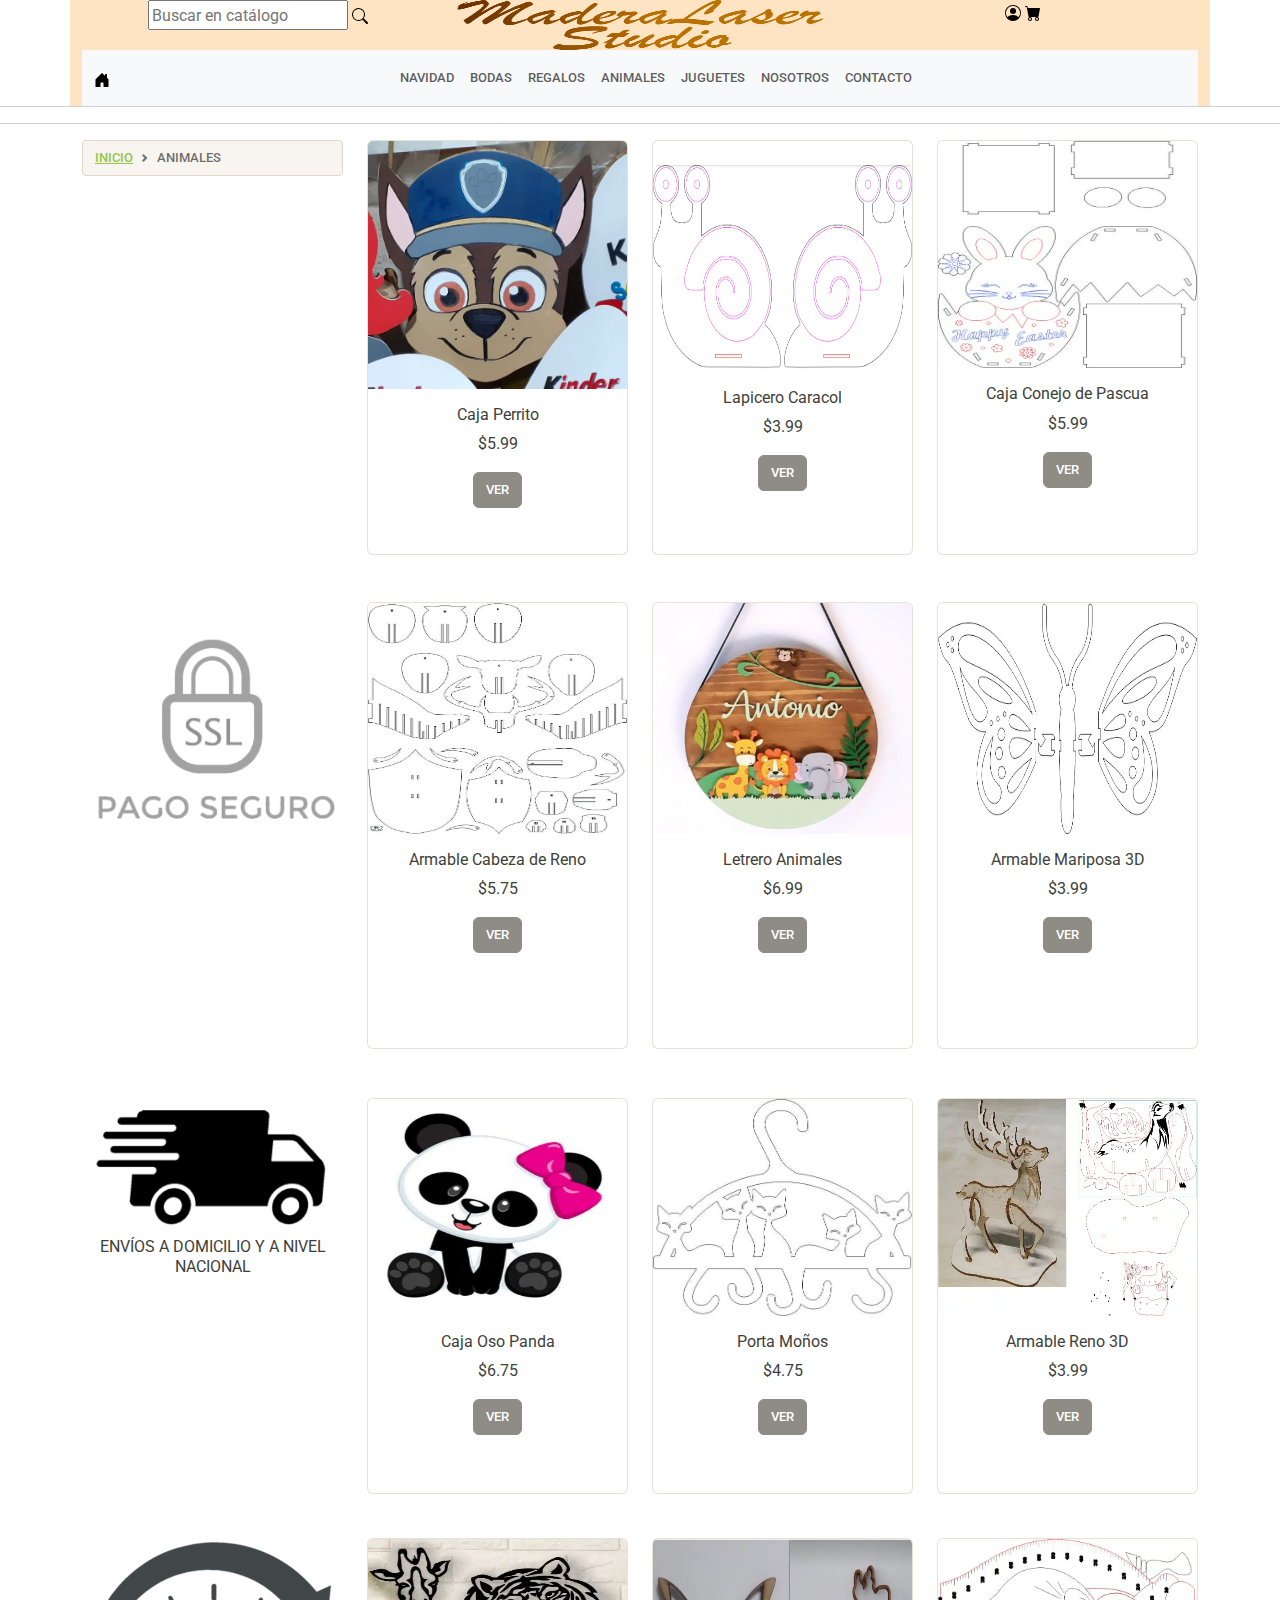
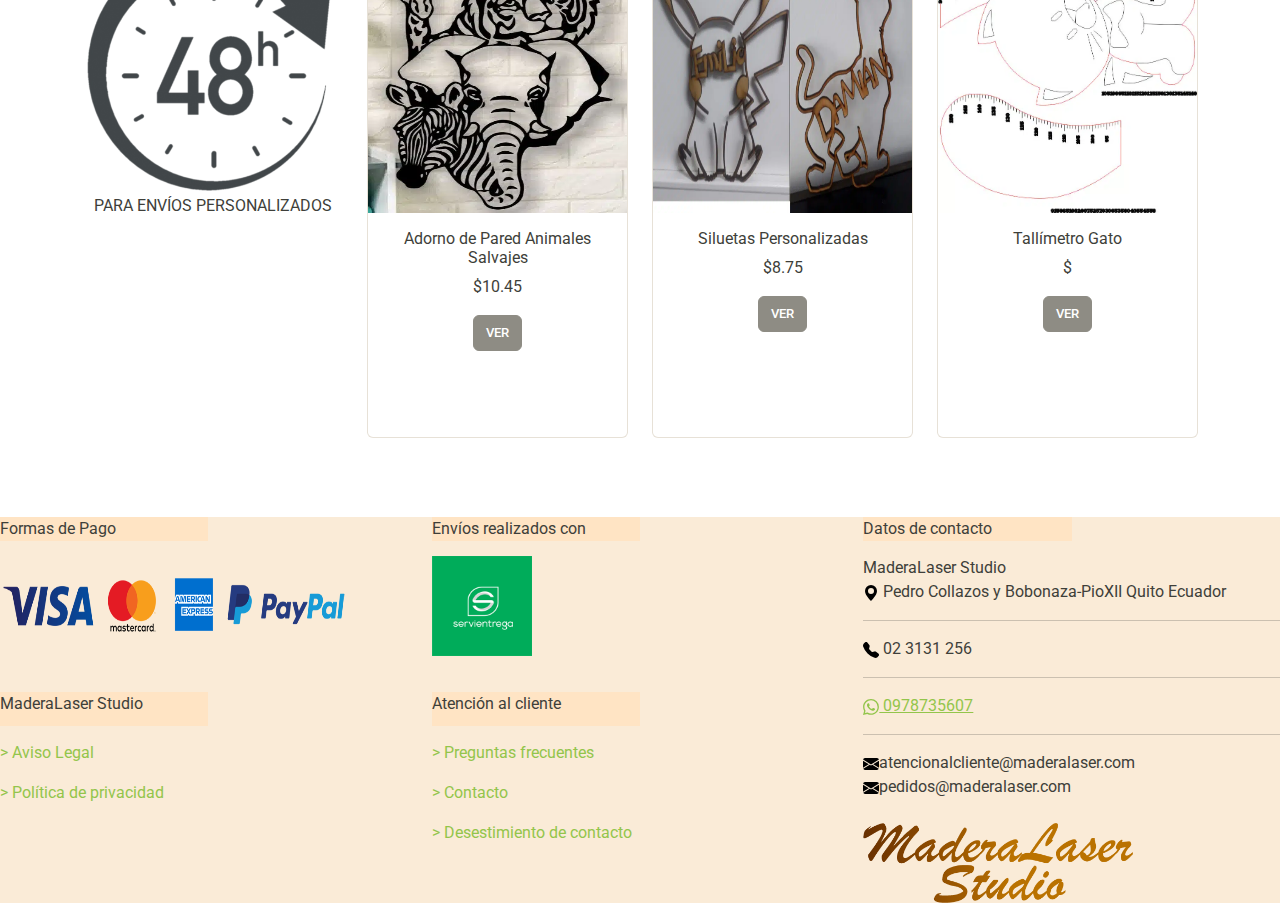
<file: animales.html>
<!DOCTYPE html>
<html lang="en">
<head>
    <meta charset="UTF-8">
    <meta name="viewport" content="width=device-width, initial-scale=1.0">
    <link rel="stylesheet" href="css/bootstrap.css" />
    <link rel="icon" href="imagenes/Logo.png" />
    <link rel="stylesheet" href="css/productos.css">
    <link
      href="https://cdn.jsdelivr.net/npm/bootstrap@5.0.2/dist/css/bootstrap.min.css"
      rel="stylesheet"
      integrity="sha384-EVSTQN3/azprG1Anm3QDgpJLIm9Nao0Yz1ztcQTwFspd3yD65VohhpuuCOmLASjC"
      crossorigin="anonymous"
    />
    <title>Animales</title>
</head>
<body>
    <header>
        <div class="container text-center fixed-top" style="background-color:bisque;">
          <div class="row">
            <div class="col">
              <input
              class="buscador"
              type="search"
              placeholder="Buscar en catálogo"
              aria-label="Search"
              style="width: 200px; height: 30px"
            />
            <img class="buscador" src="imagenes/search.svg" alt="logo" />
            </div>
            <div class="col"><img
              class="logo"
              src="imagenes/Logo.png"
              alt="logo"
              style="width: 366px; height: 50px"
            /></div>
            <div class="col">
              <img class="login-car" src="imagenes/login.svg" alt="login" />
            <img class="login-car" src="imagenes/shop-car.svg" alt="shop-car" />
            </div>
          </div>
          <div class="row">
            <div class="col">
              <nav class="navbar navbar-expand-lg bg-body-tertiary justify-content-center">
                <div class="container-fluid">
                  <a class="navbar-brand" href="index.html"
                    ><img class="home" src="imagenes/home.svg" alt="inicio"
                  /></a>
                  <button
                    class="navbar-toggler"
                    type="button"
                    data-bs-toggle="collapse"
                    data-bs-target="#navbarNav"
                    aria-controls="navbarNav"
                    aria-expanded="false"
                    aria-label="Toggle navigation"
                  >
                    <span class="navbar-toggler-icon"></span>
                  </button>
                  <div class="collapse navbar-collapse justify-content-center" id="navbarNav">
                    <ul class="navbar-nav">
                      <li class="nav-item">
                        <a class="nav-link" href="navidad.html">Navidad</a>
                      </li>
                      <li class="nav-item">
                        <a class="nav-link" href="bodas.html">Bodas</a>
                      </li>
                      <li class="nav-item">
                        <a class="nav-link" href="regalos.html">Regalos</a>
                      </li>
                      <li class="nav-item">
                        <a class="nav-link" href="animales.html">Animales</a>
                      </li>
                      <li class="nav-item">
                        <a class="nav-link" href="juguetes.html">Juguetes</a>
                      </li>
                      <li class="nav-item">
                        <a class="nav-link" href="nosotros.html">Nosotros</a>
                      </li>
                      <li class="nav-item">
                        <a class="nav-link" href="contacto.html">Contacto</a>
                      </li>
                    </ul>
                  </div>
                </div>
              </nav>
            </div>
          </div>
        </div>
      </header>
      <div class="separador"></div>
      <hr>
      <hr>
      <div class="container text-center">
        <div class="row">
          <div class="col-3">
            <nav style="--bs-breadcrumb-divider: url(&#34;data:image/svg+xml,%3Csvg xmlns='http://www.w3.org/2000/svg' width='8' height='8'%3E%3Cpath d='M2.5 0L1 1.5 3.5 4 1 6.5 2.5 8l4-4-4-4z' fill='%236c757d'/%3E%3C/svg%3E&#34;);" aria-label="breadcrumb">
              <ol class="breadcrumb">
                <li class="breadcrumb-item"><a href="index.html">Inicio</a></li>
                <li class="breadcrumb-item active" aria-current="page">Animales</li>
              </ol>
            </nav>
          </div>
          <div class="col-3">
            <div class="card products text-center" style="width: 100%;">
              <img src="imagenes/img-productos/img-animales/caja-lobito.png" class="card-img-top" alt="adorno">
              <div class="card-body">
                <h6 class="card-title">Caja Perrito</h6>
                <p class="card-text">$5.99</p>
                <a href="#" class="btn btn-secondary">Ver</a>
              </div>
            </div>
          </div>
          <div class="col-3">
            <div class="card products text-center" style="width: 100%;">
                <br>
              <img src="imagenes/img-productos/img-animales/caracol.png" class="card-img-top" alt="adorno" style="height: 50%;">
              <div class="card-body">
                <h6 class="card-title">Lapicero Caracol</h6>
                <p class="card-text">$3.99</p>
                <a href="#" class="btn btn-secondary">Ver</a>
              </div>
            </div>
          </div>
          <div class="col-3">
            <div class="card products text-center" style="width: 100%;">
              <img src="imagenes/img-productos/img-animales/conejo.png" class="card-img-top" alt="adorno" style="height: 55%;">
              <div class="card-body">
                <h6 class="card-title">Caja Conejo de Pascua</h6>
                <p class="card-text">$5.99</p>
                <a href="#" class="btn btn-secondary">Ver</a>
              </div>
            </div>
          </div>
          <div class="col-3">
            <div class="card" style="width: 100%; border: none;">
              <img src="imagenes/pagoseguro.png" class="card-img-top" alt="pagoseguro">
            </div>
          </div>
          <div class="col-3">
            <div class="card products text-center" style="width: 100%;">
            <img src="imagenes/img-productos/img-animales/Deer-Head.png" class="card-img-top" alt="adorno" style="height: 52%;">
            <div class="card-body">
              <h6 class="card-title">Armable Cabeza de Reno</h6>
              <p class="card-text">$5.75</p>
              <a href="#" class="btn btn-secondary">Ver</a>
            </div>
          </div></div>
          <div class="col-3">
            <div class="card products text-center" style="width: 100%;">
              <img src="imagenes/img-productos/img-animales/letrero-animalitos.png" class="card-img-top" alt="adorno" style="height: 52%;">
              <div class="card-body">
                <h6 class="card-title">Letrero Animales</h6>
                <p class="card-text">$6.99</p>
                <a href="#" class="btn btn-secondary">Ver</a>
              </div>
            </div>
          </div>
          <div class="col-3">
            <div class="card products text-center" style="width: 100%;">
              <img src="imagenes/img-productos/img-animales/mariposa3d.png" class="card-img-top" alt="adorno" style="height: 52%;">
              <div class="card-body">
                <h6 class="card-title">Armable Mariposa 3D</h6>
                <p class="card-text">$3.99</p>
                <a href="#" class="btn btn-secondary">Ver</a>
              </div>
            </div>
          </div>
          <div class="col-3">
            <div class="card" style="width: 100%; border: none;">
              <img src="imagenes/enviosNacionales.png" class="card-img-top" alt="pagoseguro">
              <h6>ENVÍOS A DOMICILIO Y A NIVEL NACIONAL</h6>
            </div>
          </div>
          <div class="col-3">
            <div class="card products text-center" style="width: 100%;">
              <img src="imagenes/img-productos/img-animales/OSITA-PANDA.png" class="card-img-top" alt="adorno" style="height: 55%;">
              <div class="card-body">
                <h6 class="card-title">Caja Oso Panda</h6>
                <p class="card-text">$6.75</p>
                <a href="#" class="btn btn-secondary">Ver</a>
              </div>
            </div>
          </div>
          <div class="col-3">
            <div class="card products text-center" style="width: 100%;">
              <img src="imagenes/img-productos/img-animales/PORTA-MONOS.png" class="card-img-top" alt="adorno" style="height: 55%;">
              <div class="card-body">
                <h6 class="card-title">Porta Moños</h6>
                <p class="card-text">$4.75</p>
                <a href="#" class="btn btn-secondary">Ver</a>
              </div>
            </div>
          </div>
          <div class="col-3">
            <div class="card products text-center" style="width: 100%;">
              <img src="imagenes/img-productos/img-animales/reno-navideno.png" class="card-img-top" alt="adorno" style="height: 55%;">
              <div class="card-body">
                <h6 class="card-title">Armable Reno 3D</h6>
                <p class="card-text">$3.99</p>
                <a href="#" class="btn btn-secondary">Ver</a>
              </div>
            </div>
          </div>
          <div class="col-3">
            <div class="card" style="width: 100%; border: none;">
              <img src="imagenes/logo48h.png" class="card-img-top" alt="pagoseguro">
              <h6>PARA ENVÍOS PERSONALIZADOS</h6>
            </div>
          </div>
          <div class="col-3">
            <div class="card products text-center" style="width: 100%;">
            <img src="imagenes/img-productos/img-animales/salvaje.png" class="card-img-top" alt="adorno" style="height: 55%;">
            <div class="card-body">
              <h6 class="card-title">Adorno de Pared Animales Salvajes</h6>
              <p class="card-text">$10.45</p>
              <a href="#" class="btn btn-secondary">Ver</a>
            </div>
          </div></div>
          <div class="col-3">
            <div class="card products text-center" style="width: 100%;">
            <img src="imagenes/img-productos/img-animales/siluetas-personalizadas.png" class="card-img-top" alt="adorno" style="height: 55%;">
            <div class="card-body">
              <h6 class="card-title">Siluetas Personalizadas</h6>
              <p class="card-text">$8.75</p>
              <a href="#" class="btn btn-secondary">Ver</a>
            </div>
          </div></div>
          <div class="col-3">
            <div class="card products text-center" style="width: 100%;">
            <img src="imagenes/img-productos/img-animales/tallimetro-gato-cut.png" class="card-img-top" alt="adorno" style="height: 55%;">
            <div class="card-body">
              <h6 class="card-title">Tallímetro Gato</h6>
              <p class="card-text">$</p>
              <a href="#" class="btn btn-secondary">Ver</a>
            </div>
          </div></div>
        </div>
      </div>
      <br>
      <footer class="pie-pagina" style="background-color:antiquewhite;">
        <div class="contenedor-gridFooter">
          <div class="caja1">
           Formas de Pago
          </div>
          <div class="caja2">
            Envíos realizados con
          </div>
          <div class="caja3">
            Datos de contacto
          </div>
          <div class="caja4">
            <img src="imagenes/class-payments.png" alt="formas-pago" style="width: 350px; height: 100px;">
          </div>
          <div class="caja5">
            <img src="imagenes/servientrega.png" alt="servientrega" style="width: 100px; height: 100px;">
          </div>
          <div class="caja6">
            MaderaLaser Studio
            <br>
            <img src="imagenes/geo-alt-fill.svg" alt="geoicon"> Pedro Collazos y Bobonaza-PioXII Quito Ecuador
            <hr>
            <img src="imagenes/telephone-fill.svg" alt="celfoot"> 02 3131 256
            <hr>
            <a href="https://wa.link/4wwnn5"><svg xmlns="http://www.w3.org/2000/svg" width="16" height="16" fill="currentColor" class="bi bi-whatsapp" viewBox="0 0 16 16">
              <path d="M13.601 2.326A7.85 7.85 0 0 0 7.994 0C3.627 0 .068 3.558.064 7.926c0 1.399.366 2.76 1.057 3.965L0 16l4.204-1.102a7.9 7.9 0 0 0 3.79.965h.004c4.368 0 7.926-3.558 7.93-7.93A7.9 7.9 0 0 0 13.6 2.326zM7.994 14.521a6.6 6.6 0 0 1-3.356-.92l-.24-.144-2.494.654.666-2.433-.156-.251a6.56 6.56 0 0 1-1.007-3.505c0-3.626 2.957-6.584 6.591-6.584a6.56 6.56 0 0 1 4.66 1.931 6.56 6.56 0 0 1 1.928 4.66c-.004 3.639-2.961 6.592-6.592 6.592m3.615-4.934c-.197-.099-1.17-.578-1.353-.646-.182-.065-.315-.099-.445.099-.133.197-.513.646-.627.775-.114.133-.232.148-.43.05-.197-.1-.836-.308-1.592-.985-.59-.525-.985-1.175-1.103-1.372-.114-.198-.011-.304.088-.403.087-.088.197-.232.296-.346.1-.114.133-.198.198-.33.065-.134.034-.248-.015-.347-.05-.099-.445-1.076-.612-1.47-.16-.389-.323-.335-.445-.34-.114-.007-.247-.007-.38-.007a.73.73 0 0 0-.529.247c-.182.198-.691.677-.691 1.654s.71 1.916.81 2.049c.098.133 1.394 2.132 3.383 2.992.47.205.84.326 1.129.418.475.152.904.129 1.246.08.38-.058 1.171-.48 1.338-.943.164-.464.164-.86.114-.943-.049-.084-.182-.133-.38-.232"/>
            </svg> 0978735607</a>
            <hr>
            <img src="imagenes/envelope-fill.svg" alt="correo">atencionalcliente@maderalaser.com
            <br>
            <img src="imagenes/envelope-fill.svg" alt="correo2">pedidos@maderalaser.com
            <br><br>
            <img src="imagenes/Logo.png" alt="logo" style="height: 80px;">
  
          </div>
          <div class="caja7">
            MaderaLaser Studio
          </div>
          <div class="caja8">
            Atención al cliente
          </div>
          <div class="caja9">
            <p><a class="link-offset-2 link-underline link-underline-opacity-0" href="#">> Aviso Legal</a></p>
            <p><a class="link-offset-2 link-underline link-underline-opacity-0" href="#">> Política de privacidad</a></p>
          </div>
          <div class="caja10">
            <p><a class="link-offset-2 link-underline link-underline-opacity-0" href="#">> Preguntas frecuentes</a></p>
            <p><a class="link-offset-2 link-underline link-underline-opacity-0" href="#">> Contacto</a></p>
            <p><a class="link-offset-2 link-underline link-underline-opacity-0" href="#">> Desestimiento de contacto</a></p>
          </div>
        </div>
      </footer>

      <script
      src="https://cdn.jsdelivr.net/npm/bootstrap@5.3.2/dist/js/bootstrap.min.js"
      integrity="sha384-BBtl+eGJRgqQAUMxJ7pMwbEyER4l1g+O15P+16Ep7Q9Q+zqX6gSbd85u4mG4QzX+"
      crossorigin="anonymous"
    ></script>
</body>
</html>
</file>
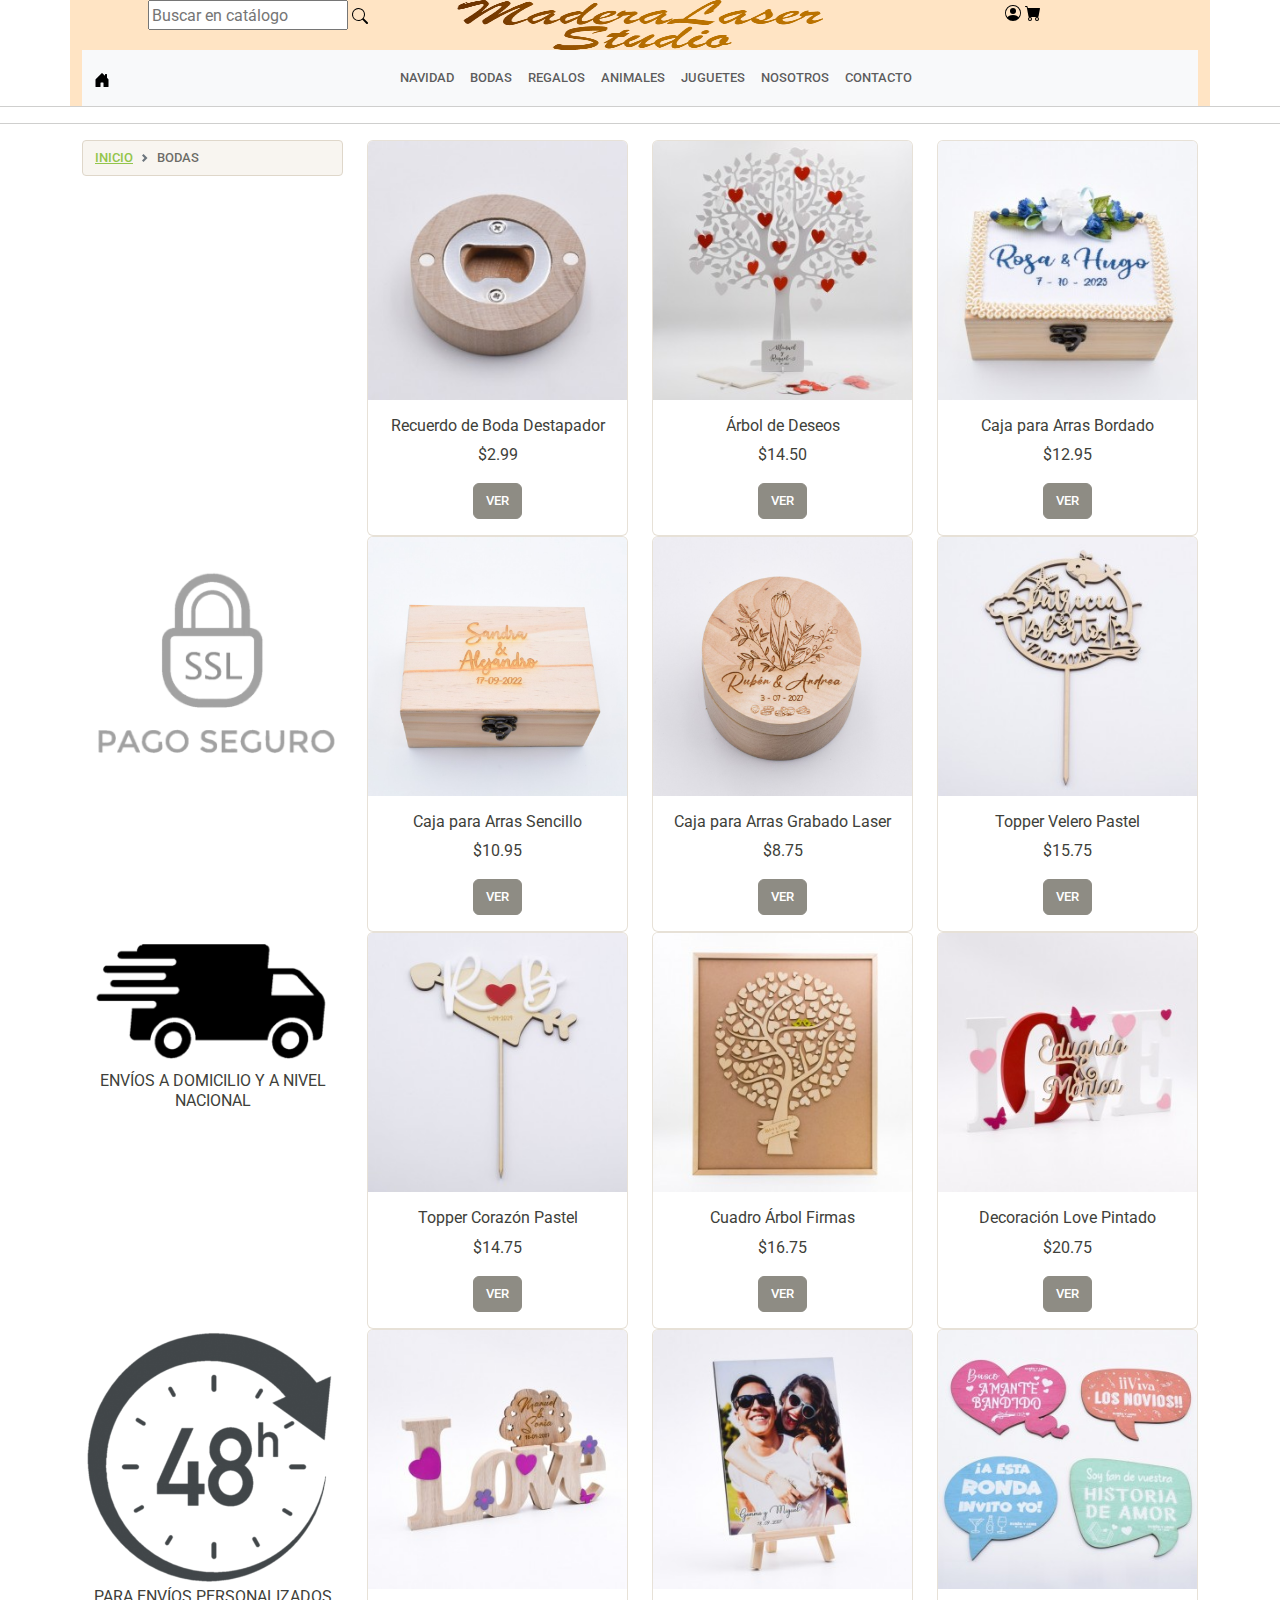
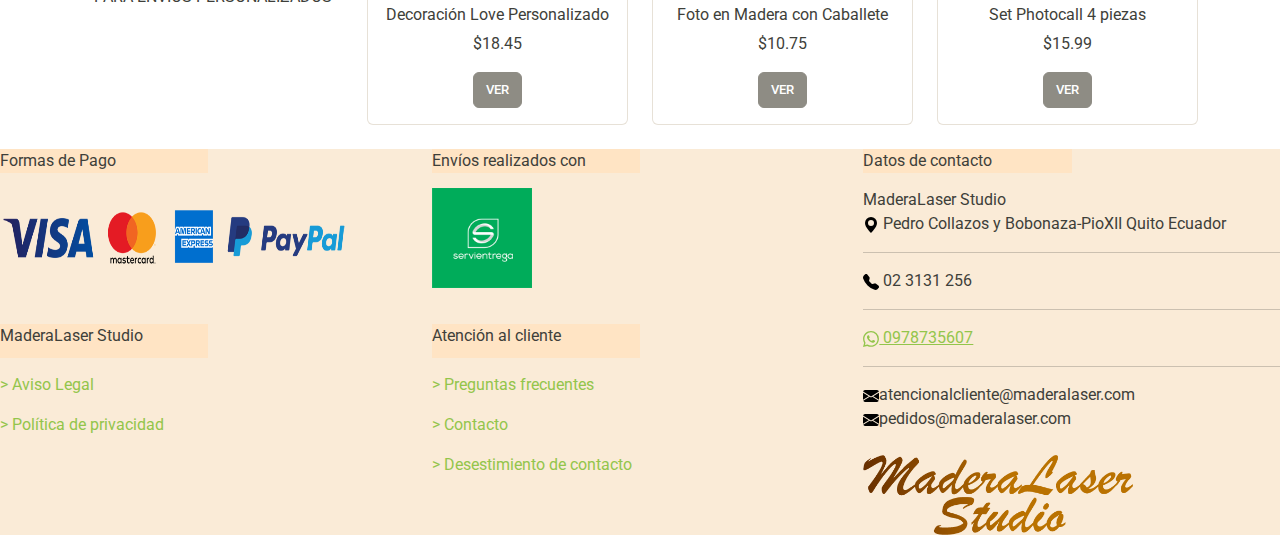
<file: bodas.html>
<!DOCTYPE html>
<html lang="en">
<head>
    <meta charset="UTF-8">
    <meta name="viewport" content="width=device-width, initial-scale=1.0">
    <link rel="stylesheet" href="css/bootstrap.css" />
    <link rel="icon" href="imagenes/Logo.png" />
    <link rel="stylesheet" href="css/productos.css">
    <link
      href="https://cdn.jsdelivr.net/npm/bootstrap@5.0.2/dist/css/bootstrap.min.css"
      rel="stylesheet"
      integrity="sha384-EVSTQN3/azprG1Anm3QDgpJLIm9Nao0Yz1ztcQTwFspd3yD65VohhpuuCOmLASjC"
      crossorigin="anonymous"
    />
    <title>Bodas</title>
</head>
<body>
    <header>
        <div class="container text-center fixed-top" style="background-color:bisque;">
          <div class="row">
            <div class="col">
              <input
              class="buscador"
              type="search"
              placeholder="Buscar en catálogo"
              aria-label="Search"
              style="width: 200px; height: 30px"
            />
            <img class="buscador" src="imagenes/search.svg" alt="logo" />
            </div>
            <div class="col"><img
              class="logo"
              src="imagenes/Logo.png"
              alt="logo"
              style="width: 366px; height: 50px"
            /></div>
            <div class="col">
              <img class="login-car" src="imagenes/login.svg" alt="login" />
            <img class="login-car" src="imagenes/shop-car.svg" alt="shop-car" />
            </div>
          </div>
          <div class="row">
            <div class="col">
              <nav class="navbar navbar-expand-lg bg-body-tertiary justify-content-center">
                <div class="container-fluid">
                  <a class="navbar-brand" href="index.html"
                    ><img class="home" src="imagenes/home.svg" alt="inicio"
                  /></a>
                  <button
                    class="navbar-toggler"
                    type="button"
                    data-bs-toggle="collapse"
                    data-bs-target="#navbarNav"
                    aria-controls="navbarNav"
                    aria-expanded="false"
                    aria-label="Toggle navigation"
                  >
                    <span class="navbar-toggler-icon"></span>
                  </button>
                  <div class="collapse navbar-collapse justify-content-center" id="navbarNav">
                    <ul class="navbar-nav">
                      <li class="nav-item">
                        <a class="nav-link" href="navidad.html">Navidad</a>
                      </li>
                      <li class="nav-item">
                        <a class="nav-link" href="bodas.html">Bodas</a>
                      </li>
                      <li class="nav-item">
                        <a class="nav-link" href="regalos.html">Regalos</a>
                      </li>
                      <li class="nav-item">
                        <a class="nav-link" href="animales.html">Animales</a>
                      </li>
                      <li class="nav-item">
                        <a class="nav-link" href="juguetes.html">Juguetes</a>
                      </li>
                      <li class="nav-item">
                        <a class="nav-link" href="nosotros.html">Nosotros</a>
                      </li>
                      <li class="nav-item">
                        <a class="nav-link" href="contacto.html">Contacto</a>
                      </li>
                    </ul>
                  </div>
                </div>
              </nav>
            </div>
          </div>
        </div>
      </header>
      <div class="separador"></div>
      <hr>
      <hr>
      <div class="container text-center">
        <div class="row">
          <div class="col-3">
            <nav style="--bs-breadcrumb-divider: url(&#34;data:image/svg+xml,%3Csvg xmlns='http://www.w3.org/2000/svg' width='8' height='8'%3E%3Cpath d='M2.5 0L1 1.5 3.5 4 1 6.5 2.5 8l4-4-4-4z' fill='%236c757d'/%3E%3C/svg%3E&#34;);" aria-label="breadcrumb">
              <ol class="breadcrumb">
                <li class="breadcrumb-item"><a href="index.html">Inicio</a></li>
                <li class="breadcrumb-item active" aria-current="page">Bodas</li>
              </ol>
            </nav>
          </div>
          <div class="col-3">
            <div class="card text-center" style="width: 100%;">
              <img src="imagenes/img-productos/img-boda/abrebotellas-madera-tierra-boda-personalizado.png" class="card-img-top" alt="adorno">
              <div class="card-body">
                <h6 class="card-title">Recuerdo de Boda Destapador</h6>
                <p class="card-text">$2.99</p>
                <a href="#" class="btn btn-secondary">Ver</a>
              </div>
            </div>
          </div>
          <div class="col-3">
            <div class="card text-center" style="width: 100%;">
              <img src="imagenes/img-productos/img-boda/arbol-deseos.png" class="card-img-top" alt="adorno">
              <div class="card-body">
                <h6 class="card-title">Árbol de Deseos</h6>
                <p class="card-text">$14.50</p>
                <a href="#" class="btn btn-secondary">Ver</a>
              </div>
            </div>
          </div>
          <div class="col-3">
            <div class="card text-center" style="width: 100%;">
              <img src="imagenes/img-productos/img-boda/caja-de-madera-para-arras-con-bordado-personalizado-en-azul.png" class="card-img-top" alt="adorno">
              <div class="card-body">
                <h6 class="card-title">Caja para Arras Bordado</h6>
                <p class="card-text">$12.95</p>
                <a href="#" class="btn btn-secondary">Ver</a>
              </div>
            </div>
          </div>
          <div class="col-3">
            <div class="card" style="width: 100%; border: none;">
              <img src="imagenes/pagoseguro.png" class="card-img-top" alt="pagoseguro">
            </div>
          </div>
          <div class="col-3">
            <div class="card text-center" style="width: 100%;">
            <img src="imagenes/img-productos/img-boda/caja-madera-arras-bordado-personalizado-mostaza.png" class="card-img-top" alt="adorno">
            <div class="card-body">
              <h6 class="card-title">Caja para Arras Sencillo</h6>
              <p class="card-text">$10.95</p>
              <a href="#" class="btn btn-secondary">Ver</a>
            </div>
          </div></div>
          <div class="col-3">
            <div class="card text-center" style="width: 100%;">
              <img src="imagenes/img-productos/img-boda/caja-madera-arras-grabado-laser.png" class="card-img-top" alt="adorno">
              <div class="card-body">
                <h6 class="card-title">Caja para Arras Grabado Laser</h6>
                <p class="card-text">$8.75</p>
                <a href="#" class="btn btn-secondary">Ver</a>
              </div>
            </div>
          </div>
          <div class="col-3">
            <div class="card text-center" style="width: 100%;">
              <img src="imagenes/img-productos/img-boda/cake-topper-boda-velero-personalizado.png" class="card-img-top" alt="adorno">
              <div class="card-body">
                <h6 class="card-title">Topper Velero Pastel</h6>
                <p class="card-text">$15.75</p>
                <a href="#" class="btn btn-secondary">Ver</a>
              </div>
            </div>
          </div>
          <div class="col-3">
            <div class="card" style="width: 100%; border: none;">
              <img src="imagenes/enviosNacionales.png" class="card-img-top" alt="pagoseguro">
              <h6>ENVÍOS A DOMICILIO Y A NIVEL NACIONAL</h6>
            </div>
          </div>
          <div class="col-3">
            <div class="card text-center" style="width: 100%;">
              <img src="imagenes/img-productos/img-boda/cake-topper-corazon-madera-personalizado.png" class="card-img-top" alt="adorno">
              <div class="card-body">
                <h6 class="card-title">Topper Corazón Pastel</h6>
                <p class="card-text">$14.75</p>
                <a href="#" class="btn btn-secondary">Ver</a>
              </div>
            </div>
          </div>
          <div class="col-3">
            <div class="card text-center" style="width: 100%;">
              <img src="imagenes/img-productos/img-boda/cuadro-arbol-firmas.png" class="card-img-top" alt="adorno">
              <div class="card-body">
                <h6 class="card-title">Cuadro Árbol Firmas</h6>
                <p class="card-text">$16.75</p>
                <a href="#" class="btn btn-secondary">Ver</a>
              </div>
            </div>
          </div>
          <div class="col-3">
            <div class="card text-center" style="width: 100%;">
              <img src="imagenes/img-productos/img-boda/decoracion-boda-love-personalizada-pintado.png" class="card-img-top" alt="adorno">
              <div class="card-body">
                <h6 class="card-title">Decoración Love Pintado</h6>
                <p class="card-text">$20.75</p>
                <a href="#" class="btn btn-secondary">Ver</a>
              </div>
            </div>
          </div>
          <div class="col-3">
            <div class="card" style="width: 100%; border: none;">
              <img src="imagenes/logo48h.png" class="card-img-top" alt="pagoseguro">
              <h6>PARA ENVÍOS PERSONALIZADOS</h6>
            </div>
          </div>
          <div class="col-3"><div class="card text-center" style="width: 100%;">
            <img src="imagenes/img-productos/img-boda/decoracion-boda-love-personalizada.png" class="card-img-top" alt="adorno">
            <div class="card-body">
              <h6 class="card-title">Decoración Love Personalizado</h6>
              <p class="card-text">$18.45</p>
              <a href="#" class="btn btn-secondary">Ver</a>
            </div>
          </div></div>
          <div class="col-3"><div class="card text-center" style="width: 100%;">
            <img src="imagenes/img-productos/img-boda/foto-madera-pareja-novios-soporte-personalizada.png" class="card-img-top" alt="adorno">
            <div class="card-body">
              <h6 class="card-title">Foto en Madera con Caballete</h6>
              <p class="card-text">$10.75</p>
              <a href="#" class="btn btn-secondary">Ver</a>
            </div>
          </div></div>
          <div class="col-3"><div class="card text-center" style="width: 100%;">
            <img src="imagenes/img-productos/img-boda/letra-comunion-inicial-madera-blanca-nombre-metacrilato-fucsia.png" class="card-img-top" alt="adorno">
            <div class="card-body">
              <h6 class="card-title">Set Photocall 4 piezas</h6>
              <p class="card-text">$15.99</p>
              <a href="#" class="btn btn-secondary">Ver</a>
            </div>
          </div></div>
        </div>
      </div>
      <br>
      <footer class="pie-pagina" style="background-color:antiquewhite;">
        <div class="contenedor-gridFooter">
          <div class="caja1">
           Formas de Pago
          </div>
          <div class="caja2">
            Envíos realizados con
          </div>
          <div class="caja3">
            Datos de contacto
          </div>
          <div class="caja4">
            <img src="imagenes/class-payments.png" alt="formas-pago" style="width: 350px; height: 100px;">
          </div>
          <div class="caja5">
            <img src="imagenes/servientrega.png" alt="servientrega" style="width: 100px; height: 100px;">
          </div>
          <div class="caja6">
            MaderaLaser Studio
            <br>
            <img src="imagenes/geo-alt-fill.svg" alt="geoicon"> Pedro Collazos y Bobonaza-PioXII Quito Ecuador
            <hr>
            <img src="imagenes/telephone-fill.svg" alt="celfoot"> 02 3131 256
            <hr>
            <a href="https://wa.link/4wwnn5"><svg xmlns="http://www.w3.org/2000/svg" width="16" height="16" fill="currentColor" class="bi bi-whatsapp" viewBox="0 0 16 16">
              <path d="M13.601 2.326A7.85 7.85 0 0 0 7.994 0C3.627 0 .068 3.558.064 7.926c0 1.399.366 2.76 1.057 3.965L0 16l4.204-1.102a7.9 7.9 0 0 0 3.79.965h.004c4.368 0 7.926-3.558 7.93-7.93A7.9 7.9 0 0 0 13.6 2.326zM7.994 14.521a6.6 6.6 0 0 1-3.356-.92l-.24-.144-2.494.654.666-2.433-.156-.251a6.56 6.56 0 0 1-1.007-3.505c0-3.626 2.957-6.584 6.591-6.584a6.56 6.56 0 0 1 4.66 1.931 6.56 6.56 0 0 1 1.928 4.66c-.004 3.639-2.961 6.592-6.592 6.592m3.615-4.934c-.197-.099-1.17-.578-1.353-.646-.182-.065-.315-.099-.445.099-.133.197-.513.646-.627.775-.114.133-.232.148-.43.05-.197-.1-.836-.308-1.592-.985-.59-.525-.985-1.175-1.103-1.372-.114-.198-.011-.304.088-.403.087-.088.197-.232.296-.346.1-.114.133-.198.198-.33.065-.134.034-.248-.015-.347-.05-.099-.445-1.076-.612-1.47-.16-.389-.323-.335-.445-.34-.114-.007-.247-.007-.38-.007a.73.73 0 0 0-.529.247c-.182.198-.691.677-.691 1.654s.71 1.916.81 2.049c.098.133 1.394 2.132 3.383 2.992.47.205.84.326 1.129.418.475.152.904.129 1.246.08.38-.058 1.171-.48 1.338-.943.164-.464.164-.86.114-.943-.049-.084-.182-.133-.38-.232"/>
            </svg> 0978735607</a>
            <hr>
            <img src="imagenes/envelope-fill.svg" alt="correo">atencionalcliente@maderalaser.com
            <br>
            <img src="imagenes/envelope-fill.svg" alt="correo2">pedidos@maderalaser.com
            <br><br>
            <img src="imagenes/Logo.png" alt="logo" style="height: 80px;">
  
          </div>
          <div class="caja7">
            MaderaLaser Studio
          </div>
          <div class="caja8">
            Atención al cliente
          </div>
          <div class="caja9">
            <p><a class="link-offset-2 link-underline link-underline-opacity-0" href="#">> Aviso Legal</a></p>
            <p><a class="link-offset-2 link-underline link-underline-opacity-0" href="#">> Política de privacidad</a></p>
          </div>
          <div class="caja10">
            <p><a class="link-offset-2 link-underline link-underline-opacity-0" href="#">> Preguntas frecuentes</a></p>
            <p><a class="link-offset-2 link-underline link-underline-opacity-0" href="#">> Contacto</a></p>
            <p><a class="link-offset-2 link-underline link-underline-opacity-0" href="#">> Desestimiento de contacto</a></p>
          </div>
        </div>
      </footer>

      <script
      src="https://cdn.jsdelivr.net/npm/bootstrap@5.3.2/dist/js/bootstrap.min.js"
      integrity="sha384-BBtl+eGJRgqQAUMxJ7pMwbEyER4l1g+O15P+16Ep7Q9Q+zqX6gSbd85u4mG4QzX+"
      crossorigin="anonymous"
    ></script>
</body>
</html>
</file>
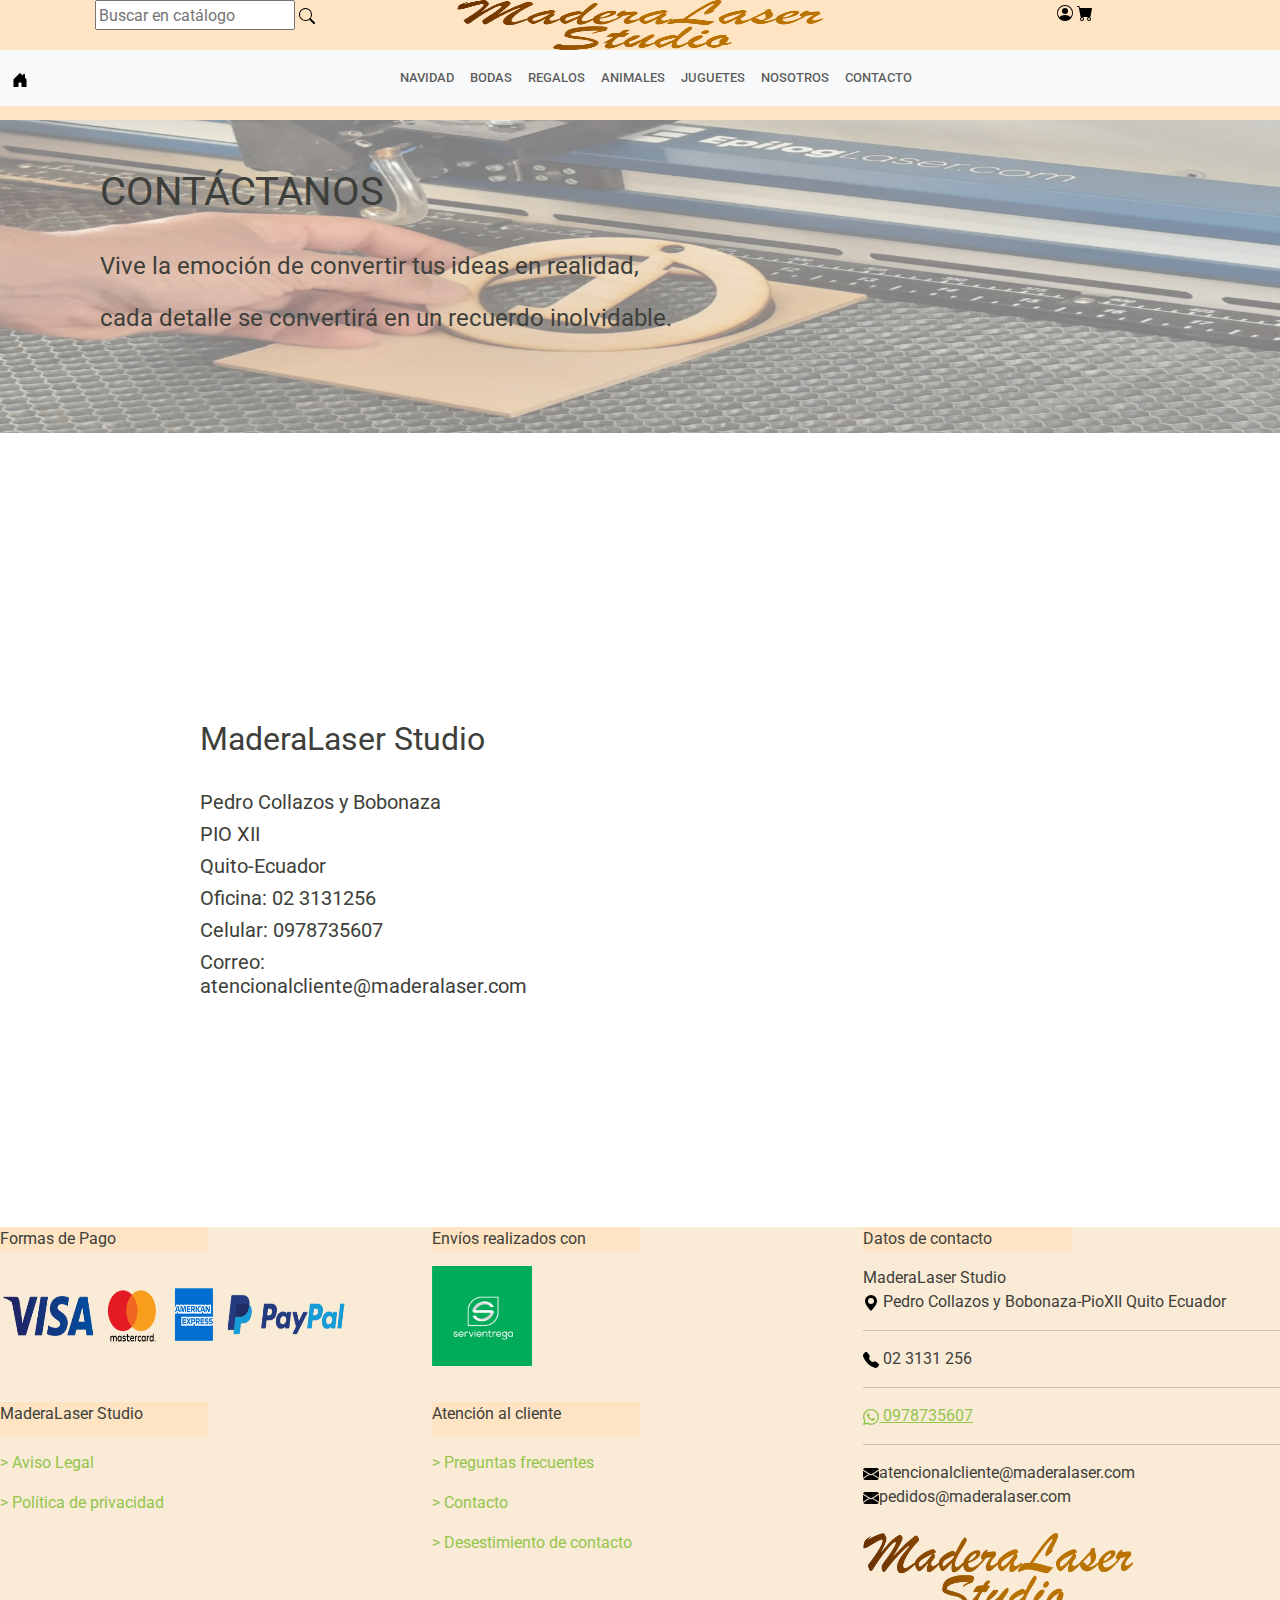
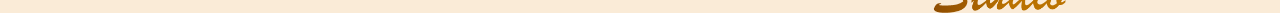
<file: contacto.html>
<!DOCTYPE html>
<html lang="es">
<head>
    <meta charset="UTF-8">
    <meta name="viewport" content="width=device-width, initial-scale=1.0">
    <meta name="keywords" content="html, madera, decoración" />
    <meta name="author" content="Esteban Calvopiña" />
    <link rel="stylesheet" href="css/bootstrap.css" />
    <link rel="icon" href="imagenes/Logo.png" />
    <link rel="stylesheet" href="css/contacto.css" />
    <link
      href="https://cdn.jsdelivr.net/npm/bootstrap@5.0.2/dist/css/bootstrap.min.css"
      rel="stylesheet"
      integrity="sha384-EVSTQN3/azprG1Anm3QDgpJLIm9Nao0Yz1ztcQTwFspd3yD65VohhpuuCOmLASjC"
      crossorigin="anonymous"
    />
    <title>Contáctanos</title>
</head>
<body>
    <header style="width: 100%;">
        <div class="contenedor-header text-center fixed-top" style="background-color:bisque;">
          <div class="row">
            <div class="col">
              <input
              class="buscador"
              type="search"
              placeholder="Buscar en catálogo"
              aria-label="Search"
              style="width: 200px; height: 30px"
            />
            <img class="buscador" src="imagenes/search.svg" alt="logo" />
            </div>
            <div class="col"><img
              class="logo"
              src="imagenes/Logo.png"
              alt="logo"
              style="width: 366px; height: 50px"
            /></div>
            <div class="col">
              <img class="login-car" src="imagenes/login.svg" alt="login" />
            <img class="login-car" src="imagenes/shop-car.svg" alt="shop-car" />
            </div>
          </div>
          <div class="row">
            <div class="col">
              <nav class="navbar navbar-expand-lg bg-body-tertiary justify-content-center">
                <div class="container-fluid">
                  <a class="navbar-brand" href="index.html"
                    ><img class="home" src="imagenes/home.svg" alt="inicio"
                  /></a>
                  <button
                    class="navbar-toggler"
                    type="button"
                    data-bs-toggle="collapse"
                    data-bs-target="#navbarNav"
                    aria-controls="navbarNav"
                    aria-expanded="false"
                    aria-label="Toggle navigation"
                  >
                    <span class="navbar-toggler-icon"></span>
                  </button>
                  <div class="collapse navbar-collapse justify-content-center" id="navbarNav">
                    <ul class="navbar-nav">
                      <li class="nav-item">
                        <a class="nav-link" href="navidad.html">Navidad</a>
                      </li>
                      <li class="nav-item">
                        <a class="nav-link" href="bodas.html">Bodas</a>
                      </li>
                      <li class="nav-item">
                        <a class="nav-link" href="regalos.html">Regalos</a>
                      </li>
                      <li class="nav-item">
                        <a class="nav-link" href="animales.html">Animales</a>
                      </li>
                      <li class="nav-item">
                        <a class="nav-link" href="juguetes.html">Juguetes</a>
                      </li>
                      <li class="nav-item">
                        <a class="nav-link" href="nosotros.html">Nosotros</a>
                      </li>
                      <li class="nav-item">
                        <a class="nav-link" href="contacto.html">Contacto</a>
                      </li>
                    </ul>
                  </div>
                </div>
              </nav>
            </div>
          </div>
        </div>
      </header>
      <div class="divisor">
        <!--Divisor-->
      </div>
      <section>
        <div class="contenedor-contacto" style="background-image: url(imagenes/contacto.png)">
            <br><br>
            <h1 class="titulo">CONTÁCTANOS</h1>
            <br>
            <p class="titulo-text">Vive la emoción de convertir tus ideas en realidad,</p>
            <p class="titulo-text">cada detalle se convertirá en un recuerdo inolvidable.</p>
        </div>
      </section>
      <section>
        <div class="contenedor">
            <div class="row">
                <div class="col-5">
                    <div class="direccion-text">
                        <h2>MaderaLaser Studio</h2><br>
                        <h5>Pedro Collazos y Bobonaza</h5>
                        <h5>PIO XII</h5>
                        <h5>Quito-Ecuador</h5>
                        <h5>Oficina: 02 3131256</h5>
                        <h5>Celular: 0978735607</h5>
                        <h5>Correo: atencionalcliente@maderalaser.com</h5>
                    </div>
                </div>
                <div class="col-7">
                    <div>
                        <iframe src="https://www.google.com/maps/embed?pb=!1m14!1m12!1m3!1d1994.8910041248844!2d-78.50913720435001!3d-0.2444483120904427!2m3!1f0!2f0!3f0!3m2!1i1024!2i768!4f13.1!5e0!3m2!1ses-419!2sec!4v1705643411340!5m2!1ses-419!2sec" width="800" height="600" style="border:0;" allowfullscreen="" loading="lazy" referrerpolicy="no-referrer-when-downgrade"></iframe>
                    </div>
                </div>
            </div>
            
            
        </div>
      </section>

      <footer class="pie-pagina" style="background-color:antiquewhite;">
        <div class="contenedor-gridFooter">
          <div class="caja1">
           Formas de Pago
          </div>
          <div class="caja2">
            Envíos realizados con
          </div>
          <div class="caja3">
            Datos de contacto
          </div>
          <div class="caja4">
            <img src="imagenes/class-payments.png" alt="formas-pago" style="width: 350px; height: 100px;">
          </div>
          <div class="caja5">
            <img src="imagenes/servientrega.png" alt="servientrega" style="width: 100px; height: 100px;">
          </div>
          <div class="caja6">
            MaderaLaser Studio
            <br>
            <img src="imagenes/geo-alt-fill.svg" alt="geoicon"> Pedro Collazos y Bobonaza-PioXII Quito Ecuador
            <hr>
            <img src="imagenes/telephone-fill.svg" alt="celfoot"> 02 3131 256
            <hr>
            <a href="https://wa.link/4wwnn5"><svg xmlns="http://www.w3.org/2000/svg" width="16" height="16" fill="currentColor" class="bi bi-whatsapp" viewBox="0 0 16 16">
              <path d="M13.601 2.326A7.85 7.85 0 0 0 7.994 0C3.627 0 .068 3.558.064 7.926c0 1.399.366 2.76 1.057 3.965L0 16l4.204-1.102a7.9 7.9 0 0 0 3.79.965h.004c4.368 0 7.926-3.558 7.93-7.93A7.9 7.9 0 0 0 13.6 2.326zM7.994 14.521a6.6 6.6 0 0 1-3.356-.92l-.24-.144-2.494.654.666-2.433-.156-.251a6.56 6.56 0 0 1-1.007-3.505c0-3.626 2.957-6.584 6.591-6.584a6.56 6.56 0 0 1 4.66 1.931 6.56 6.56 0 0 1 1.928 4.66c-.004 3.639-2.961 6.592-6.592 6.592m3.615-4.934c-.197-.099-1.17-.578-1.353-.646-.182-.065-.315-.099-.445.099-.133.197-.513.646-.627.775-.114.133-.232.148-.43.05-.197-.1-.836-.308-1.592-.985-.59-.525-.985-1.175-1.103-1.372-.114-.198-.011-.304.088-.403.087-.088.197-.232.296-.346.1-.114.133-.198.198-.33.065-.134.034-.248-.015-.347-.05-.099-.445-1.076-.612-1.47-.16-.389-.323-.335-.445-.34-.114-.007-.247-.007-.38-.007a.73.73 0 0 0-.529.247c-.182.198-.691.677-.691 1.654s.71 1.916.81 2.049c.098.133 1.394 2.132 3.383 2.992.47.205.84.326 1.129.418.475.152.904.129 1.246.08.38-.058 1.171-.48 1.338-.943.164-.464.164-.86.114-.943-.049-.084-.182-.133-.38-.232"/>
            </svg> 0978735607</a>
            <hr>
            <img src="imagenes/envelope-fill.svg" alt="correo">atencionalcliente@maderalaser.com
            <br>
            <img src="imagenes/envelope-fill.svg" alt="correo2">pedidos@maderalaser.com
            <br><br>
            <img src="imagenes/Logo.png" alt="logo" style="height: 80px;">
  
          </div>
          <div class="caja7">
            MaderaLaser Studio
          </div>
          <div class="caja8">
            Atención al cliente
          </div>
          <div class="caja9">
            <p><a class="link-offset-2 link-underline link-underline-opacity-0" href="#">> Aviso Legal</a></p>
            <p><a class="link-offset-2 link-underline link-underline-opacity-0" href="#">> Política de privacidad</a></p>
          </div>
          <div class="caja10">
            <p><a class="link-offset-2 link-underline link-underline-opacity-0" href="#">> Preguntas frecuentes</a></p>
            <p><a class="link-offset-2 link-underline link-underline-opacity-0" href="#">> Contacto</a></p>
            <p><a class="link-offset-2 link-underline link-underline-opacity-0" href="#">> Desestimiento de contacto</a></p>
          </div>
        </div>
      </footer>

      <script
      src="https://cdn.jsdelivr.net/npm/bootstrap@5.3.2/dist/js/bootstrap.min.js"
      integrity="sha384-BBtl+eGJRgqQAUMxJ7pMwbEyER4l1g+O15P+16Ep7Q9Q+zqX6gSbd85u4mG4QzX+"
      crossorigin="anonymous"
    ></script>

</body>
</html>
</file>
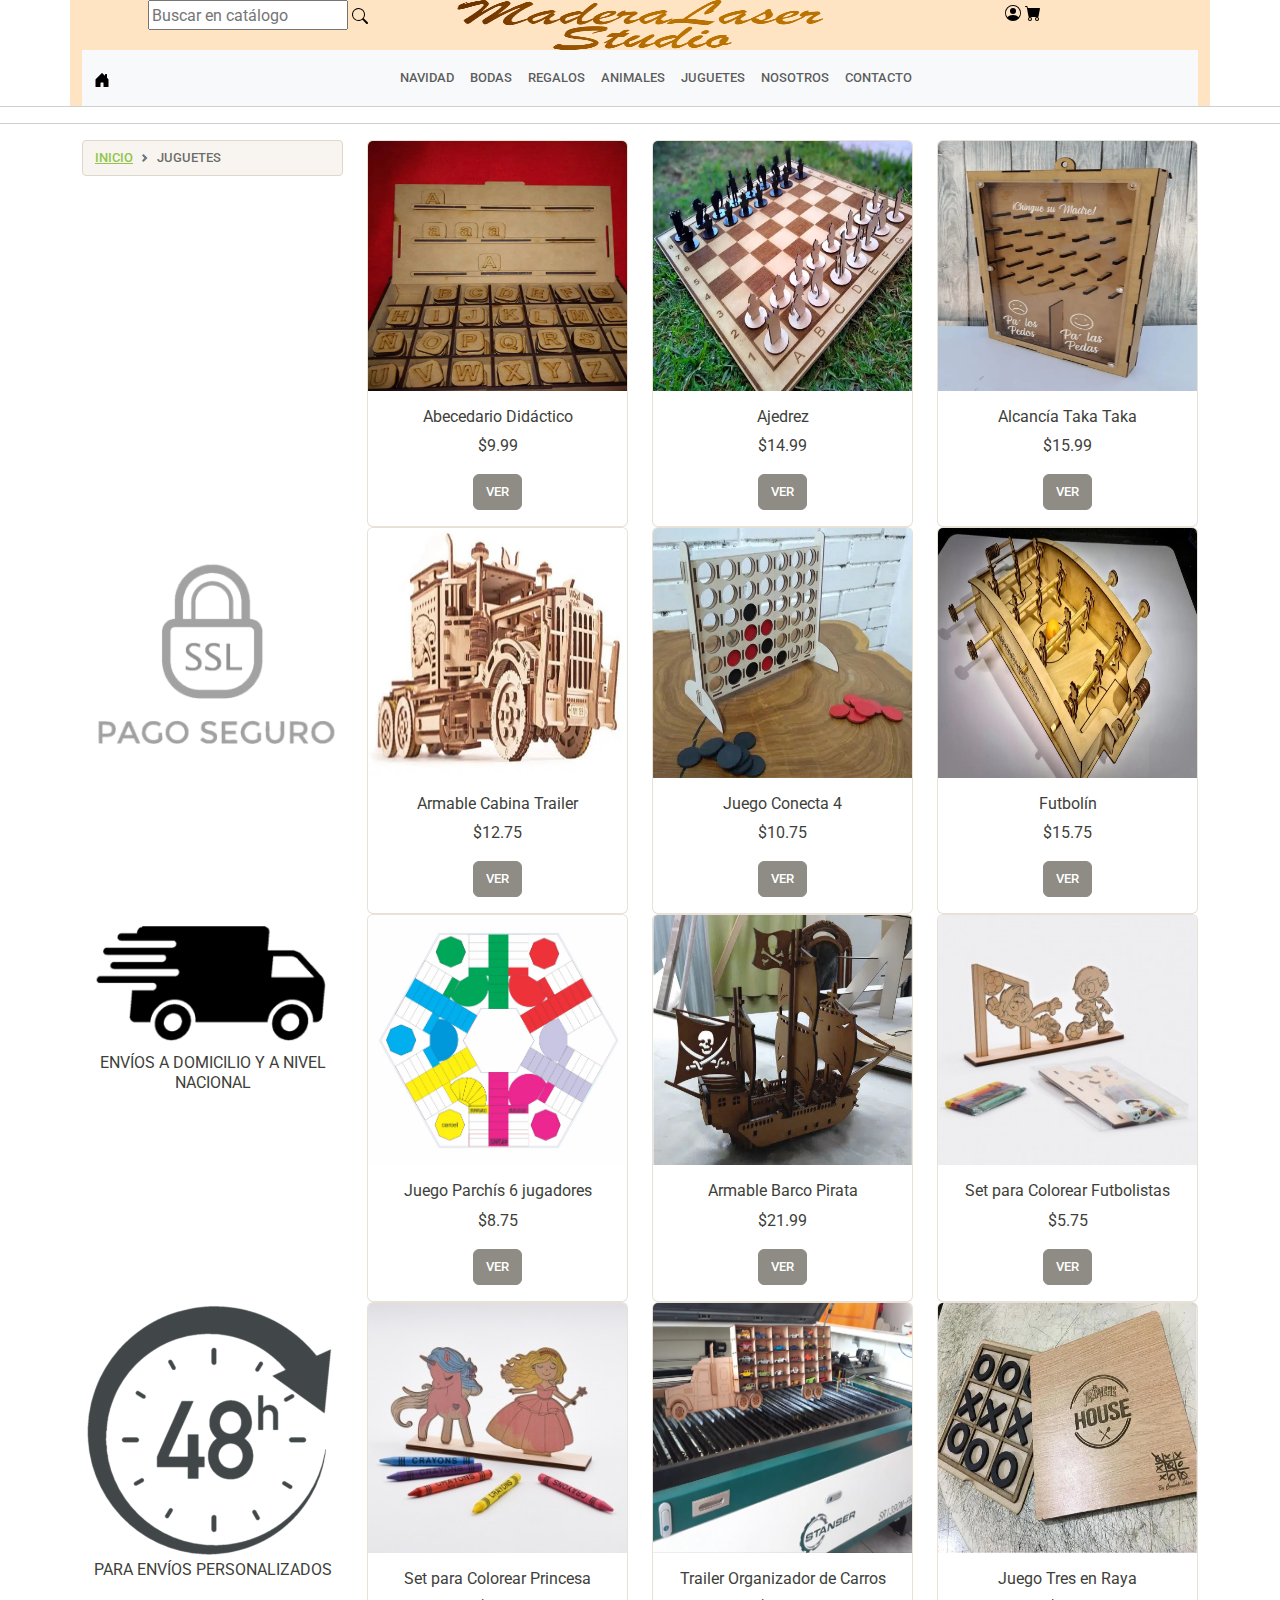
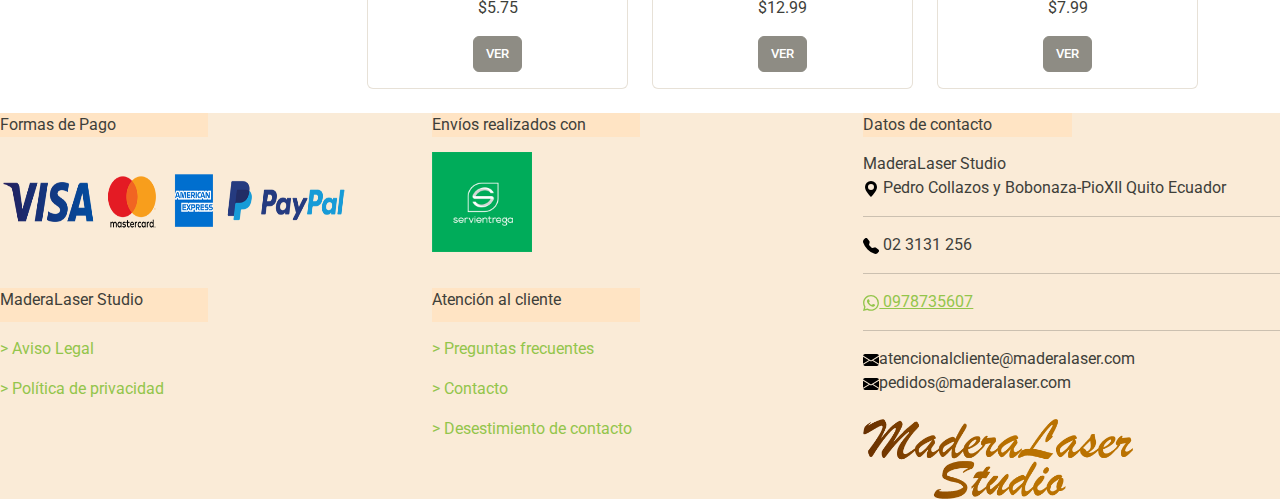
<file: juguetes.html>
<!DOCTYPE html>
<html lang="en">
<head>
    <meta charset="UTF-8">
    <meta name="viewport" content="width=device-width, initial-scale=1.0">
    <link rel="stylesheet" href="css/bootstrap.css" />
    <link rel="icon" href="imagenes/Logo.png" />
    <link rel="stylesheet" href="css/productos.css">
    <link
      href="https://cdn.jsdelivr.net/npm/bootstrap@5.0.2/dist/css/bootstrap.min.css"
      rel="stylesheet"
      integrity="sha384-EVSTQN3/azprG1Anm3QDgpJLIm9Nao0Yz1ztcQTwFspd3yD65VohhpuuCOmLASjC"
      crossorigin="anonymous"
    />
    <title>Juguetes</title>
</head>
<body>
    <header>
        <div class="container text-center fixed-top" style="background-color:bisque;">
          <div class="row">
            <div class="col">
              <input
              class="buscador"
              type="search"
              placeholder="Buscar en catálogo"
              aria-label="Search"
              style="width: 200px; height: 30px"
            />
            <img class="buscador" src="imagenes/search.svg" alt="logo" />
            </div>
            <div class="col"><img
              class="logo"
              src="imagenes/Logo.png"
              alt="logo"
              style="width: 366px; height: 50px"
            /></div>
            <div class="col">
              <img class="login-car" src="imagenes/login.svg" alt="login" />
            <img class="login-car" src="imagenes/shop-car.svg" alt="shop-car" />
            </div>
          </div>
          <div class="row">
            <div class="col">
              <nav class="navbar navbar-expand-lg bg-body-tertiary justify-content-center">
                <div class="container-fluid">
                  <a class="navbar-brand" href="index.html"
                    ><img class="home" src="imagenes/home.svg" alt="inicio"
                  /></a>
                  <button
                    class="navbar-toggler"
                    type="button"
                    data-bs-toggle="collapse"
                    data-bs-target="#navbarNav"
                    aria-controls="navbarNav"
                    aria-expanded="false"
                    aria-label="Toggle navigation"
                  >
                    <span class="navbar-toggler-icon"></span>
                  </button>
                  <div class="collapse navbar-collapse justify-content-center" id="navbarNav">
                    <ul class="navbar-nav">
                      <li class="nav-item">
                        <a class="nav-link" href="navidad.html">Navidad</a>
                      </li>
                      <li class="nav-item">
                        <a class="nav-link" href="bodas.html">Bodas</a>
                      </li>
                      <li class="nav-item">
                        <a class="nav-link" href="regalos.html">Regalos</a>
                      </li>
                      <li class="nav-item">
                        <a class="nav-link" href="animales.html">Animales</a>
                      </li>
                      <li class="nav-item">
                        <a class="nav-link" href="juguetes.html">Juguetes</a>
                      </li>
                      <li class="nav-item">
                        <a class="nav-link" href="nosotros.html">Nosotros</a>
                      </li>
                      <li class="nav-item">
                        <a class="nav-link" href="contacto.html">Contacto</a>
                      </li>
                    </ul>
                  </div>
                </div>
              </nav>
            </div>
          </div>
        </div>
      </header>
      <div class="separador"></div>
      <hr>
      <hr>
      <div class="container text-center">
        <div class="row">
          <div class="col-3">
            <nav style="--bs-breadcrumb-divider: url(&#34;data:image/svg+xml,%3Csvg xmlns='http://www.w3.org/2000/svg' width='8' height='8'%3E%3Cpath d='M2.5 0L1 1.5 3.5 4 1 6.5 2.5 8l4-4-4-4z' fill='%236c757d'/%3E%3C/svg%3E&#34;);" aria-label="breadcrumb">
              <ol class="breadcrumb">
                <li class="breadcrumb-item"><a href="index.html">Inicio</a></li>
                <li class="breadcrumb-item active" aria-current="page">Juguetes</li>
              </ol>
            </nav>
          </div>
          <div class="col-3">
            <div class="card text-center" style="width: 100%;">
              <img src="imagenes/img-productos/img-juguetes/ABECEDARIO-DIDACTICO-EN-CAJA.png" class="card-img-top" alt="adorno" style="height: 250px;">
              <div class="card-body">
                <h6 class="card-title">Abecedario Didáctico</h6>
                <p class="card-text">$9.99</p>
                <a href="#" class="btn btn-secondary">Ver</a>
              </div>
            </div>
          </div>
          <div class="col-3">
            <div class="card text-center" style="width: 100%;">
              <img src="imagenes/img-productos/img-juguetes/Ajedrez.png" class="card-img-top" alt="adorno" style="height: 250px;">
              <div class="card-body">
                <h6 class="card-title">Ajedrez</h6>
                <p class="card-text">$14.99</p>
                <a href="#" class="btn btn-secondary">Ver</a>
              </div>
            </div>
          </div>
          <div class="col-3">
            <div class="card text-center" style="width: 100%;">
              <img src="imagenes/img-productos/img-juguetes/alcancia-taka-taka.png" class="card-img-top" alt="adorno" style="height: 250px;">
              <div class="card-body">
                <h6 class="card-title">Alcancía Taka Taka</h6>
                <p class="card-text">$15.99</p>
                <a href="#" class="btn btn-secondary">Ver</a>
              </div>
            </div>
          </div>
          <div class="col-3">
            <div class="card" style="width: 100%; border: none;">
              <img src="imagenes/pagoseguro.png" class="card-img-top" alt="pagoseguro">
            </div>
          </div>
          <div class="col-3">
            <div class="card text-center" style="width: 100%;">
            <img src="imagenes/img-productos/img-juguetes/Camion-con-semi.png" class="card-img-top" alt="adorno" style="height: 250px;">
            <div class="card-body">
              <h6 class="card-title">Armable Cabina Trailer</h6>
              <p class="card-text">$12.75</p>
              <a href="#" class="btn btn-secondary">Ver</a>
            </div>
          </div></div>
          <div class="col-3">
            <div class="card text-center" style="width: 100%;">
              <img src="imagenes/img-productos/img-juguetes/conecta.png" class="card-img-top" alt="adorno" style="height: 250px;">
              <div class="card-body">
                <h6 class="card-title">Juego Conecta 4</h6>
                <p class="card-text">$10.75</p>
                <a href="#" class="btn btn-secondary">Ver</a>
              </div>
            </div>
          </div>
          <div class="col-3">
            <div class="card text-center" style="width: 100%;">
              <img src="imagenes/img-productos/img-juguetes/metegol.png" class="card-img-top" alt="adorno" style="height: 250px;">
              <div class="card-body">
                <h6 class="card-title">Futbolín</h6>
                <p class="card-text">$15.75</p>
                <a href="#" class="btn btn-secondary">Ver</a>
              </div>
            </div>
          </div>
          <div class="col-3">
            <div class="card" style="width: 100%; border: none;">
              <img src="imagenes/enviosNacionales.png" class="card-img-top" alt="pagoseguro">
              <h6>ENVÍOS A DOMICILIO Y A NIVEL NACIONAL</h6>
            </div>
          </div>
          <div class="col-3">
            <div class="card text-center" style="width: 100%;">
              <img src="imagenes/img-productos/img-juguetes/parques-o-parchis-1.png" class="card-img-top" alt="adorno" style="height: 250px;">
              <div class="card-body">
                <h6 class="card-title">Juego Parchís 6 jugadores</h6>
                <p class="card-text">$8.75</p>
                <a href="#" class="btn btn-secondary">Ver</a>
              </div>
            </div>
          </div>
          <div class="col-3">
            <div class="card text-center" style="width: 100%;">
              <img src="imagenes/img-productos/img-juguetes/pirate-boat.png" class="card-img-top" alt="adorno" style="height: 250px;">
              <div class="card-body">
                <h6 class="card-title">Armable Barco Pirata</h6>
                <p class="card-text">$21.99</p>
                <a href="#" class="btn btn-secondary">Ver</a>
              </div>
            </div>
          </div>
          <div class="col-3">
            <div class="card text-center" style="width: 100%;">
              <img src="imagenes/img-productos/img-juguetes/set-colorear-ninos-futbolistas-madera.png" class="card-img-top" alt="adorno" style="height: 250px;"> 
              <div class="card-body">
                <h6 class="card-title">Set para Colorear Futbolistas</h6>
                <p class="card-text">$5.75</p>
                <a href="#" class="btn btn-secondary">Ver</a>
              </div>
            </div>
          </div>
          <div class="col-3">
            <div class="card" style="width: 100%; border: none;">
              <img src="imagenes/logo48h.png" class="card-img-top" alt="pagoseguro">
              <h6>PARA ENVÍOS PERSONALIZADOS</h6>
            </div>
          </div>
          <div class="col-3"><div class="card text-center" style="width: 100%;">
            <img src="imagenes/img-productos/img-juguetes/set-colorear-princesa-y-unicornio-madera.png" class="card-img-top" alt="adorno" style="height: 250px;">
            <div class="card-body">
              <h6 class="card-title">Set para Colorear Princesa</h6>
              <p class="card-text">$5.75</p>
              <a href="#" class="btn btn-secondary">Ver</a>
            </div>
          </div></div>
          <div class="col-3"><div class="card text-center" style="width: 100%;">
            <img src="imagenes/img-productos/img-juguetes/trailer-para-carros-de-juguete-hecho-en-cnc-laser-stanser.png" class="card-img-top" alt="adorno" style="height: 250px;">
            <div class="card-body">
              <h6 class="card-title">Trailer Organizador de Carros</h6>
              <p class="card-text">$12.99</p>
              <a href="#" class="btn btn-secondary">Ver</a>
            </div>
          </div></div>
          <div class="col-3"><div class="card text-center" style="width: 100%;">
            <img src="imagenes/img-productos/img-juguetes/TRES-EN-RAYA-FINalisimo-01.png" class="card-img-top" alt="adorno" style="height: 250px;">
            <div class="card-body">
              <h6 class="card-title">Juego Tres en Raya</h6>
              <p class="card-text">$7.99</p>
              <a href="#" class="btn btn-secondary">Ver</a>
            </div>
          </div></div>
        </div>
      </div>
      <br>
      <footer class="pie-pagina" style="background-color:antiquewhite;">
        <div class="contenedor-gridFooter">
          <div class="caja1">
           Formas de Pago
          </div>
          <div class="caja2">
            Envíos realizados con
          </div>
          <div class="caja3">
            Datos de contacto
          </div>
          <div class="caja4">
            <img src="imagenes/class-payments.png" alt="formas-pago" style="width: 350px; height: 100px;">
          </div>
          <div class="caja5">
            <img src="imagenes/servientrega.png" alt="servientrega" style="width: 100px; height: 100px;">
          </div>
          <div class="caja6">
            MaderaLaser Studio
            <br>
            <img src="imagenes/geo-alt-fill.svg" alt="geoicon"> Pedro Collazos y Bobonaza-PioXII Quito Ecuador
            <hr>
            <img src="imagenes/telephone-fill.svg" alt="celfoot"> 02 3131 256
            <hr>
            <a href="https://wa.link/4wwnn5"><svg xmlns="http://www.w3.org/2000/svg" width="16" height="16" fill="currentColor" class="bi bi-whatsapp" viewBox="0 0 16 16">
                <path d="M13.601 2.326A7.85 7.85 0 0 0 7.994 0C3.627 0 .068 3.558.064 7.926c0 1.399.366 2.76 1.057 3.965L0 16l4.204-1.102a7.9 7.9 0 0 0 3.79.965h.004c4.368 0 7.926-3.558 7.93-7.93A7.9 7.9 0 0 0 13.6 2.326zM7.994 14.521a6.6 6.6 0 0 1-3.356-.92l-.24-.144-2.494.654.666-2.433-.156-.251a6.56 6.56 0 0 1-1.007-3.505c0-3.626 2.957-6.584 6.591-6.584a6.56 6.56 0 0 1 4.66 1.931 6.56 6.56 0 0 1 1.928 4.66c-.004 3.639-2.961 6.592-6.592 6.592m3.615-4.934c-.197-.099-1.17-.578-1.353-.646-.182-.065-.315-.099-.445.099-.133.197-.513.646-.627.775-.114.133-.232.148-.43.05-.197-.1-.836-.308-1.592-.985-.59-.525-.985-1.175-1.103-1.372-.114-.198-.011-.304.088-.403.087-.088.197-.232.296-.346.1-.114.133-.198.198-.33.065-.134.034-.248-.015-.347-.05-.099-.445-1.076-.612-1.47-.16-.389-.323-.335-.445-.34-.114-.007-.247-.007-.38-.007a.73.73 0 0 0-.529.247c-.182.198-.691.677-.691 1.654s.71 1.916.81 2.049c.098.133 1.394 2.132 3.383 2.992.47.205.84.326 1.129.418.475.152.904.129 1.246.08.38-.058 1.171-.48 1.338-.943.164-.464.164-.86.114-.943-.049-.084-.182-.133-.38-.232"/>
              </svg> 0978735607</a>
            <hr>
            <img src="imagenes/envelope-fill.svg" alt="correo">atencionalcliente@maderalaser.com
            <br>
            <img src="imagenes/envelope-fill.svg" alt="correo2">pedidos@maderalaser.com
            <br><br>
            <img src="imagenes/Logo.png" alt="logo" style="height: 80px;">
  
          </div>
          <div class="caja7">
            MaderaLaser Studio
          </div>
          <div class="caja8">
            Atención al cliente
          </div>
          <div class="caja9">
            <p><a class="link-offset-2 link-underline link-underline-opacity-0" href="#">> Aviso Legal</a></p>
            <p><a class="link-offset-2 link-underline link-underline-opacity-0" href="#">> Política de privacidad</a></p>
          </div>
          <div class="caja10">
            <p><a class="link-offset-2 link-underline link-underline-opacity-0" href="#">> Preguntas frecuentes</a></p>
            <p><a class="link-offset-2 link-underline link-underline-opacity-0" href="#">> Contacto</a></p>
            <p><a class="link-offset-2 link-underline link-underline-opacity-0" href="#">> Desestimiento de contacto</a></p>
          </div>
        </div>
      </footer>

      <script
      src="https://cdn.jsdelivr.net/npm/bootstrap@5.3.2/dist/js/bootstrap.min.js"
      integrity="sha384-BBtl+eGJRgqQAUMxJ7pMwbEyER4l1g+O15P+16Ep7Q9Q+zqX6gSbd85u4mG4QzX+"
      crossorigin="anonymous"
    ></script>
</body>
</html>
</file>
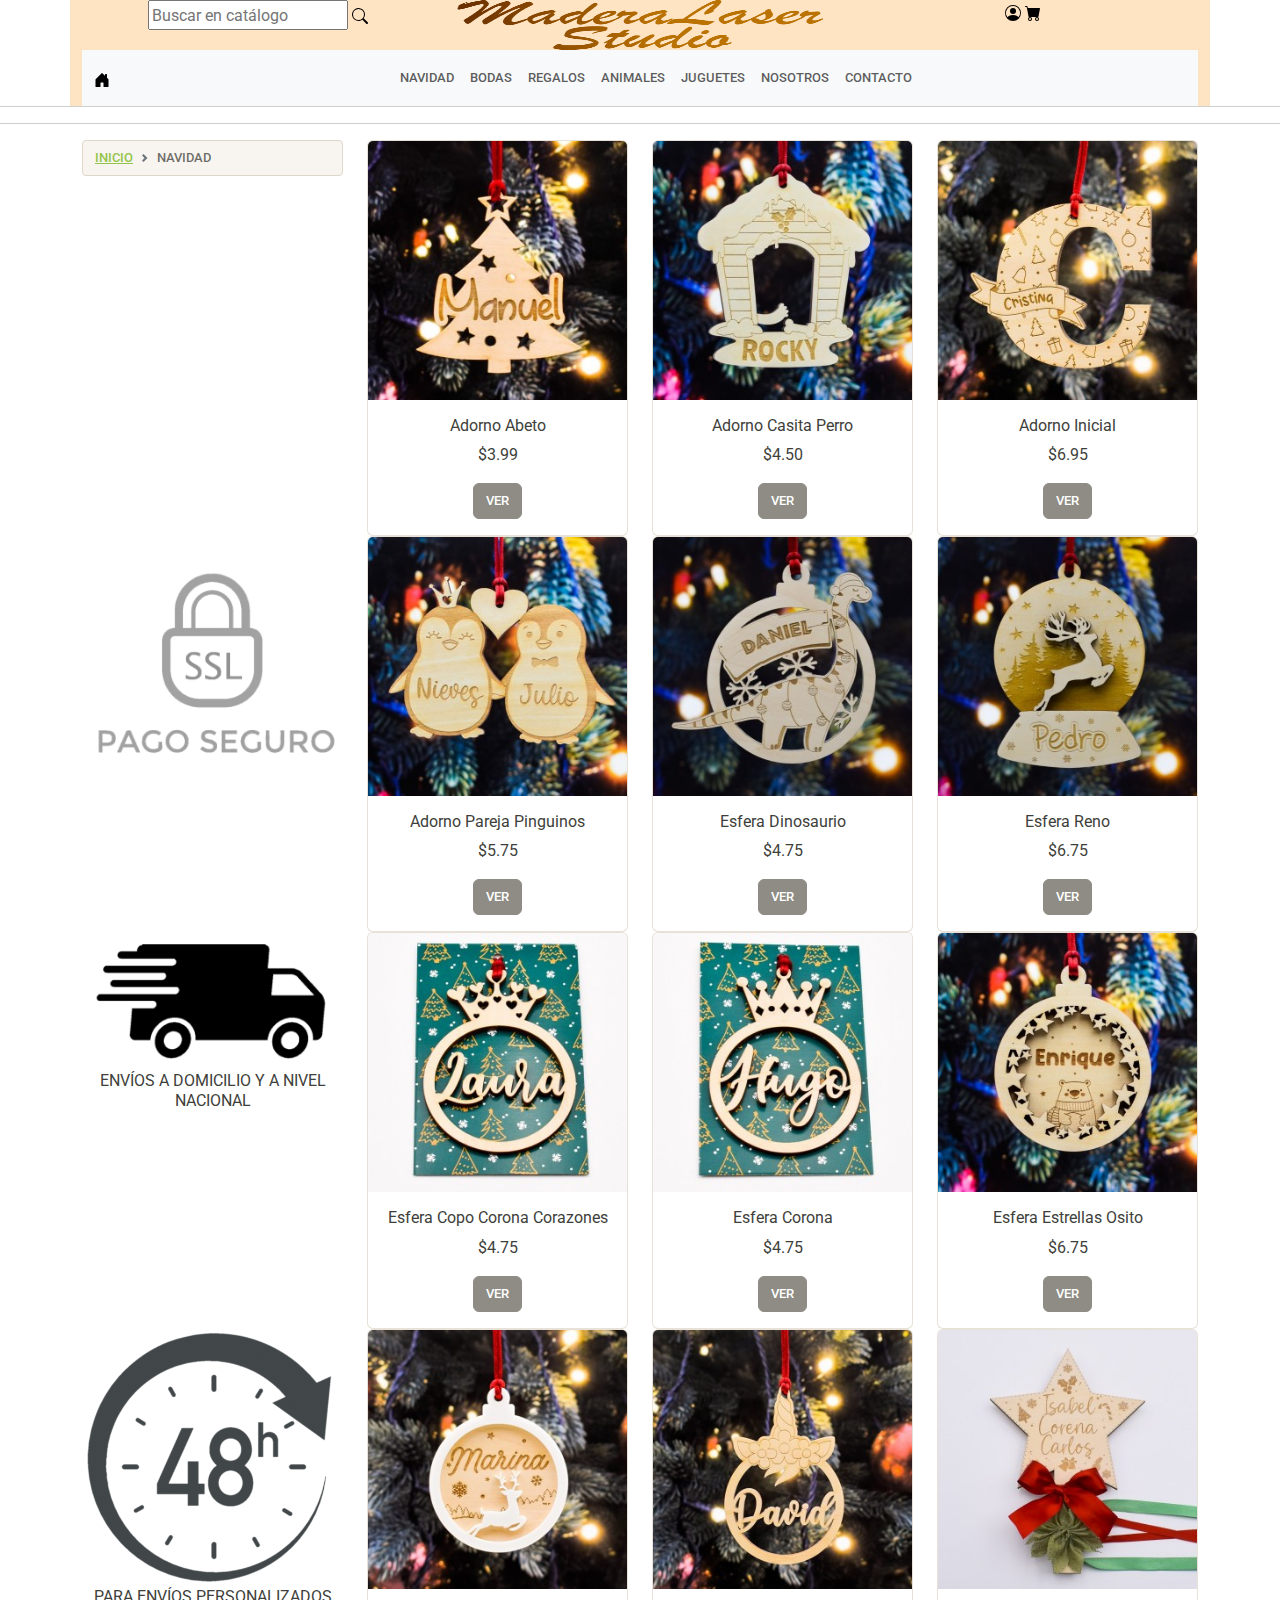
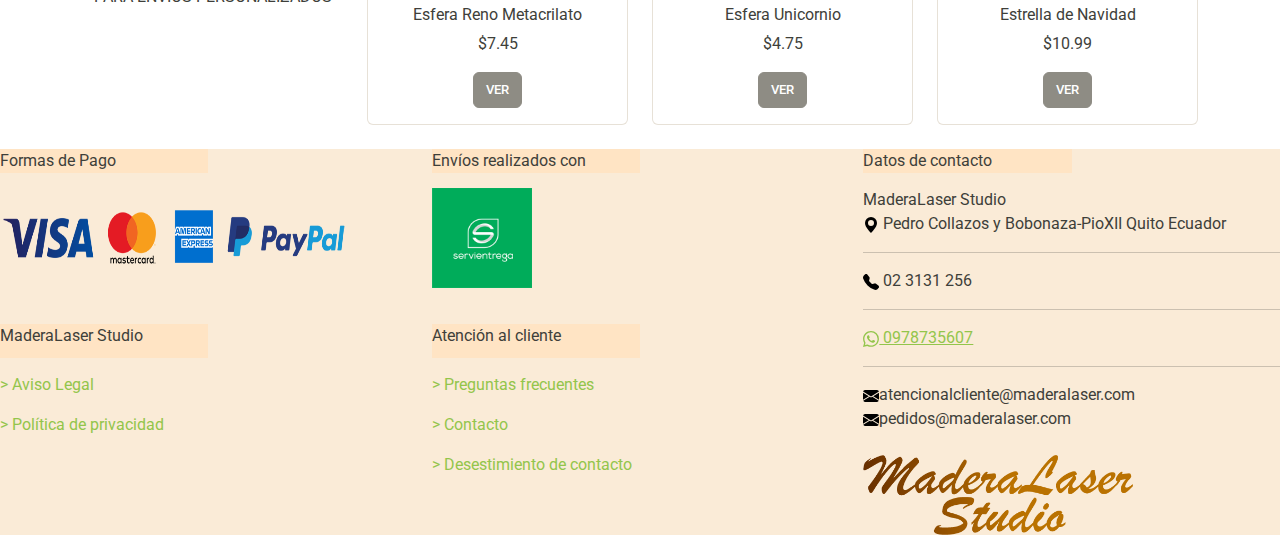
<file: navidad.html>
<!DOCTYPE html>
<html lang="es">
<head>
    <meta charset="UTF-8">
    <meta name="viewport" content="width=device-width, initial-scale=1.0">
    <link rel="stylesheet" href="css/bootstrap.css" />
    <link rel="icon" href="imagenes/Logo.png" />
    <link rel="stylesheet" href="css/productos.css">
    <link
      href="https://cdn.jsdelivr.net/npm/bootstrap@5.0.2/dist/css/bootstrap.min.css"
      rel="stylesheet"
      integrity="sha384-EVSTQN3/azprG1Anm3QDgpJLIm9Nao0Yz1ztcQTwFspd3yD65VohhpuuCOmLASjC"
      crossorigin="anonymous"
    />
    <title>Navidad</title>
</head>
<body>
    <header>
        <div class="container text-center fixed-top" style="background-color:bisque;">
          <div class="row">
            <div class="col">
              <input
              class="buscador"
              type="search"
              placeholder="Buscar en catálogo"
              aria-label="Search"
              style="width: 200px; height: 30px"
            />
            <img class="buscador" src="imagenes/search.svg" alt="logo" />
            </div>
            <div class="col"><img
              class="logo"
              src="imagenes/Logo.png"
              alt="logo"
              style="width: 366px; height: 50px"
            /></div>
            <div class="col">
              <img class="login-car" src="imagenes/login.svg" alt="login" />
            <img class="login-car" src="imagenes/shop-car.svg" alt="shop-car" />
            </div>
          </div>
          <div class="row">
            <div class="col">
              <nav class="navbar navbar-expand-lg bg-body-tertiary justify-content-center">
                <div class="container-fluid">
                  <a class="navbar-brand" href="index.html"
                    ><img class="home" src="imagenes/home.svg" alt="inicio"
                  /></a>
                  <button
                    class="navbar-toggler"
                    type="button"
                    data-bs-toggle="collapse"
                    data-bs-target="#navbarNav"
                    aria-controls="navbarNav"
                    aria-expanded="false"
                    aria-label="Toggle navigation"
                  >
                    <span class="navbar-toggler-icon"></span>
                  </button>
                  <div class="collapse navbar-collapse justify-content-center" id="navbarNav">
                    <ul class="navbar-nav">
                      <li class="nav-item">
                        <a class="nav-link" href="navidad.html">Navidad</a>
                      </li>
                      <li class="nav-item">
                        <a class="nav-link" href="bodas.html">Bodas</a>
                      </li>
                      <li class="nav-item">
                        <a class="nav-link" href="regalos.html">Regalos</a>
                      </li>
                      <li class="nav-item">
                        <a class="nav-link" href="animales.html">Animales</a>
                      </li>
                      <li class="nav-item">
                        <a class="nav-link" href="juguetes.html">Juguetes</a>
                      </li>
                      <li class="nav-item">
                        <a class="nav-link" href="nosotros.html">Nosotros</a>
                      </li>
                      <li class="nav-item">
                        <a class="nav-link" href="contacto.html">Contacto</a>
                      </li>
                    </ul>
                  </div>
                </div>
              </nav>
            </div>
          </div>
        </div>
      </header>
      <div class="separador"></div>
      <hr>
      <hr>
      <div class="container text-center">
        <div class="row">
          <div class="col-3">
            <nav style="--bs-breadcrumb-divider: url(&#34;data:image/svg+xml,%3Csvg xmlns='http://www.w3.org/2000/svg' width='8' height='8'%3E%3Cpath d='M2.5 0L1 1.5 3.5 4 1 6.5 2.5 8l4-4-4-4z' fill='%236c757d'/%3E%3C/svg%3E&#34;);" aria-label="breadcrumb">
              <ol class="breadcrumb">
                <li class="breadcrumb-item"><a href="index.html">Inicio</a></li>
                <li class="breadcrumb-item active" aria-current="page">Navidad</li>
              </ol>
            </nav>
          </div>
          <div class="col-3">
            <div class="card text-center" style="width: 100%;">
              <img src="imagenes/img-productos/img-navidad/adorno-de-navidad-personalizado-abeto.png" class="card-img-top" alt="adorno">
              <div class="card-body">
                <h6 class="card-title">Adorno Abeto</h6>
                <p class="card-text">$3.99</p>
                <a href="#" class="btn btn-secondary">Ver</a>
              </div>
            </div>
          </div>
          <div class="col-3">
            <div class="card text-center" style="width: 100%;">
              <img src="imagenes/img-productos/img-navidad/adorno-de-navidad-personalizado-casita-perro.png" class="card-img-top" alt="adorno">
              <div class="card-body">
                <h6 class="card-title">Adorno Casita Perro</h6>
                <p class="card-text">$4.50</p>
                <a href="#" class="btn btn-secondary">Ver</a>
              </div>
            </div>
          </div>
          <div class="col-3">
            <div class="card text-center" style="width: 100%;">
              <img src="imagenes/img-productos/img-navidad/adorno-de-navidad-personalizado-inicial.png" class="card-img-top" alt="adorno">
              <div class="card-body">
                <h6 class="card-title">Adorno Inicial</h6>
                <p class="card-text">$6.95</p>
                <a href="#" class="btn btn-secondary">Ver</a>
              </div>
            </div>
          </div>
          <div class="col-3">
            <div class="card" style="width: 100%; border: none;">
              <img src="imagenes/pagoseguro.png" class="card-img-top" alt="pagoseguro">
            </div>
          </div>
          <div class="col-3">
            <div class="card text-center" style="width: 100%;">
            <img src="imagenes/img-productos/img-navidad/adorno-navidad-personalizado-pareja-pinguinos.png" class="card-img-top" alt="adorno">
            <div class="card-body">
              <h6 class="card-title">Adorno Pareja Pinguinos</h6>
              <p class="card-text">$5.75</p>
              <a href="#" class="btn btn-secondary">Ver</a>
            </div>
          </div></div>
          <div class="col-3">
            <div class="card text-center" style="width: 100%;">
              <img src="imagenes/img-productos/img-navidad/bola-de-navidad-personalizada-dinosaurio.png" class="card-img-top" alt="adorno">
              <div class="card-body">
                <h6 class="card-title">Esfera Dinosaurio</h6>
                <p class="card-text">$4.75</p>
                <a href="#" class="btn btn-secondary">Ver</a>
              </div>
            </div>
          </div>
          <div class="col-3">
            <div class="card text-center" style="width: 100%;">
              <img src="imagenes/img-productos/img-navidad/bola-de-navidad-personalizada-reno.png" class="card-img-top" alt="adorno">
              <div class="card-body">
                <h6 class="card-title">Esfera Reno</h6>
                <p class="card-text">$6.75</p>
                <a href="#" class="btn btn-secondary">Ver</a>
              </div>
            </div>
          </div>
          <div class="col-3">
            <div class="card" style="width: 100%; border: none;">
              <img src="imagenes/enviosNacionales.png" class="card-img-top" alt="pagoseguro">
              <h6>ENVÍOS A DOMICILIO Y A NIVEL NACIONAL</h6>
            </div>
          </div>
          <div class="col-3">
            <div class="card text-center" style="width: 100%;">
              <img src="imagenes/img-productos/img-navidad/bola-navidad-personalizada-copo-corona-corazones.png" class="card-img-top" alt="adorno">
              <div class="card-body">
                <h6 class="card-title">Esfera Copo Corona Corazones</h6>
                <p class="card-text">$4.75</p>
                <a href="#" class="btn btn-secondary">Ver</a>
              </div>
            </div>
          </div>
          <div class="col-3">
            <div class="card text-center" style="width: 100%;">
              <img src="imagenes/img-productos/img-navidad/bola-navidad-personalizada-corona.png" class="card-img-top" alt="adorno">
              <div class="card-body">
                <h6 class="card-title">Esfera Corona</h6>
                <p class="card-text">$4.75</p>
                <a href="#" class="btn btn-secondary">Ver</a>
              </div>
            </div>
          </div>
          <div class="col-3">
            <div class="card text-center" style="width: 100%;">
              <img src="imagenes/img-productos/img-navidad/bola-navidad-personalizada-estrellas-osito.png" class="card-img-top" alt="adorno">
              <div class="card-body">
                <h6 class="card-title">Esfera Estrellas Osito</h6>
                <p class="card-text">$6.75</p>
                <a href="#" class="btn btn-secondary">Ver</a>
              </div>
            </div>
          </div>
          <div class="col-3">
            <div class="card" style="width: 100%; border: none;">
              <img src="imagenes/logo48h.png" class="card-img-top" alt="pagoseguro">
              <h6>PARA ENVÍOS PERSONALIZADOS</h6>
            </div>
          </div>
          <div class="col-3"><div class="card text-center" style="width: 100%;">
            <img src="imagenes/img-productos/img-navidad/bola-navidad-personalizada-reno-metacrilato.png" class="card-img-top" alt="adorno">
            <div class="card-body">
              <h6 class="card-title">Esfera Reno Metacrilato</h6>
              <p class="card-text">$7.45</p>
              <a href="#" class="btn btn-secondary">Ver</a>
            </div>
          </div></div>
          <div class="col-3"><div class="card text-center" style="width: 100%;">
            <img src="imagenes/img-productos/img-navidad/bola-navidad-unicornio.png" class="card-img-top" alt="adorno">
            <div class="card-body">
              <h6 class="card-title">Esfera Unicornio</h6>
              <p class="card-text">$4.75</p>
              <a href="#" class="btn btn-secondary">Ver</a>
            </div>
          </div></div>
          <div class="col-3"><div class="card text-center" style="width: 100%;">
            <img src="imagenes/img-productos/img-navidad/estrella-arbol-de-navidad-personalizada-motivos.png" class="card-img-top" alt="adorno">
            <div class="card-body">
              <h6 class="card-title">Estrella de Navidad</h6>
              <p class="card-text">$10.99</p>
              <a href="#" class="btn btn-secondary">Ver</a>
            </div>
          </div></div>
        </div>
      </div>
      <br>
      <footer class="pie-pagina" style="background-color:antiquewhite;">
        <div class="contenedor-gridFooter">
          <div class="caja1">
           Formas de Pago
          </div>
          <div class="caja2">
            Envíos realizados con
          </div>
          <div class="caja3">
            Datos de contacto
          </div>
          <div class="caja4">
            <img src="imagenes/class-payments.png" alt="formas-pago" style="width: 350px; height: 100px;">
          </div>
          <div class="caja5">
            <img src="imagenes/servientrega.png" alt="servientrega" style="width: 100px; height: 100px;">
          </div>
          <div class="caja6">
            MaderaLaser Studio
            <br>
            <img src="imagenes/geo-alt-fill.svg" alt="geoicon"> Pedro Collazos y Bobonaza-PioXII Quito Ecuador
            <hr>
            <img src="imagenes/telephone-fill.svg" alt="celfoot"> 02 3131 256
            <hr>
            <a href="https://wa.link/4wwnn5"><svg xmlns="http://www.w3.org/2000/svg" width="16" height="16" fill="currentColor" class="bi bi-whatsapp" viewBox="0 0 16 16">
              <path d="M13.601 2.326A7.85 7.85 0 0 0 7.994 0C3.627 0 .068 3.558.064 7.926c0 1.399.366 2.76 1.057 3.965L0 16l4.204-1.102a7.9 7.9 0 0 0 3.79.965h.004c4.368 0 7.926-3.558 7.93-7.93A7.9 7.9 0 0 0 13.6 2.326zM7.994 14.521a6.6 6.6 0 0 1-3.356-.92l-.24-.144-2.494.654.666-2.433-.156-.251a6.56 6.56 0 0 1-1.007-3.505c0-3.626 2.957-6.584 6.591-6.584a6.56 6.56 0 0 1 4.66 1.931 6.56 6.56 0 0 1 1.928 4.66c-.004 3.639-2.961 6.592-6.592 6.592m3.615-4.934c-.197-.099-1.17-.578-1.353-.646-.182-.065-.315-.099-.445.099-.133.197-.513.646-.627.775-.114.133-.232.148-.43.05-.197-.1-.836-.308-1.592-.985-.59-.525-.985-1.175-1.103-1.372-.114-.198-.011-.304.088-.403.087-.088.197-.232.296-.346.1-.114.133-.198.198-.33.065-.134.034-.248-.015-.347-.05-.099-.445-1.076-.612-1.47-.16-.389-.323-.335-.445-.34-.114-.007-.247-.007-.38-.007a.73.73 0 0 0-.529.247c-.182.198-.691.677-.691 1.654s.71 1.916.81 2.049c.098.133 1.394 2.132 3.383 2.992.47.205.84.326 1.129.418.475.152.904.129 1.246.08.38-.058 1.171-.48 1.338-.943.164-.464.164-.86.114-.943-.049-.084-.182-.133-.38-.232"/>
            </svg> 0978735607</a>
            <hr>
            <img src="imagenes/envelope-fill.svg" alt="correo">atencionalcliente@maderalaser.com
            <br>
            <img src="imagenes/envelope-fill.svg" alt="correo2">pedidos@maderalaser.com
            <br><br>
            <img src="imagenes/Logo.png" alt="logo" style="height: 80px;">
  
          </div>
          <div class="caja7">
            MaderaLaser Studio
          </div>
          <div class="caja8">
            Atención al cliente
          </div>
          <div class="caja9">
            <p><a class="link-offset-2 link-underline link-underline-opacity-0" href="#">> Aviso Legal</a></p>
            <p><a class="link-offset-2 link-underline link-underline-opacity-0" href="#">> Política de privacidad</a></p>
          </div>
          <div class="caja10">
            <p><a class="link-offset-2 link-underline link-underline-opacity-0" href="#">> Preguntas frecuentes</a></p>
            <p><a class="link-offset-2 link-underline link-underline-opacity-0" href="#">> Contacto</a></p>
            <p><a class="link-offset-2 link-underline link-underline-opacity-0" href="#">> Desestimiento de contacto</a></p>
          </div>
        </div>
      </footer>
      <script
      src="https://cdn.jsdelivr.net/npm/bootstrap@5.3.2/dist/js/bootstrap.min.js"
      integrity="sha384-BBtl+eGJRgqQAUMxJ7pMwbEyER4l1g+O15P+16Ep7Q9Q+zqX6gSbd85u4mG4QzX+"
      crossorigin="anonymous"
    ></script>
</body>
</html>
</file>
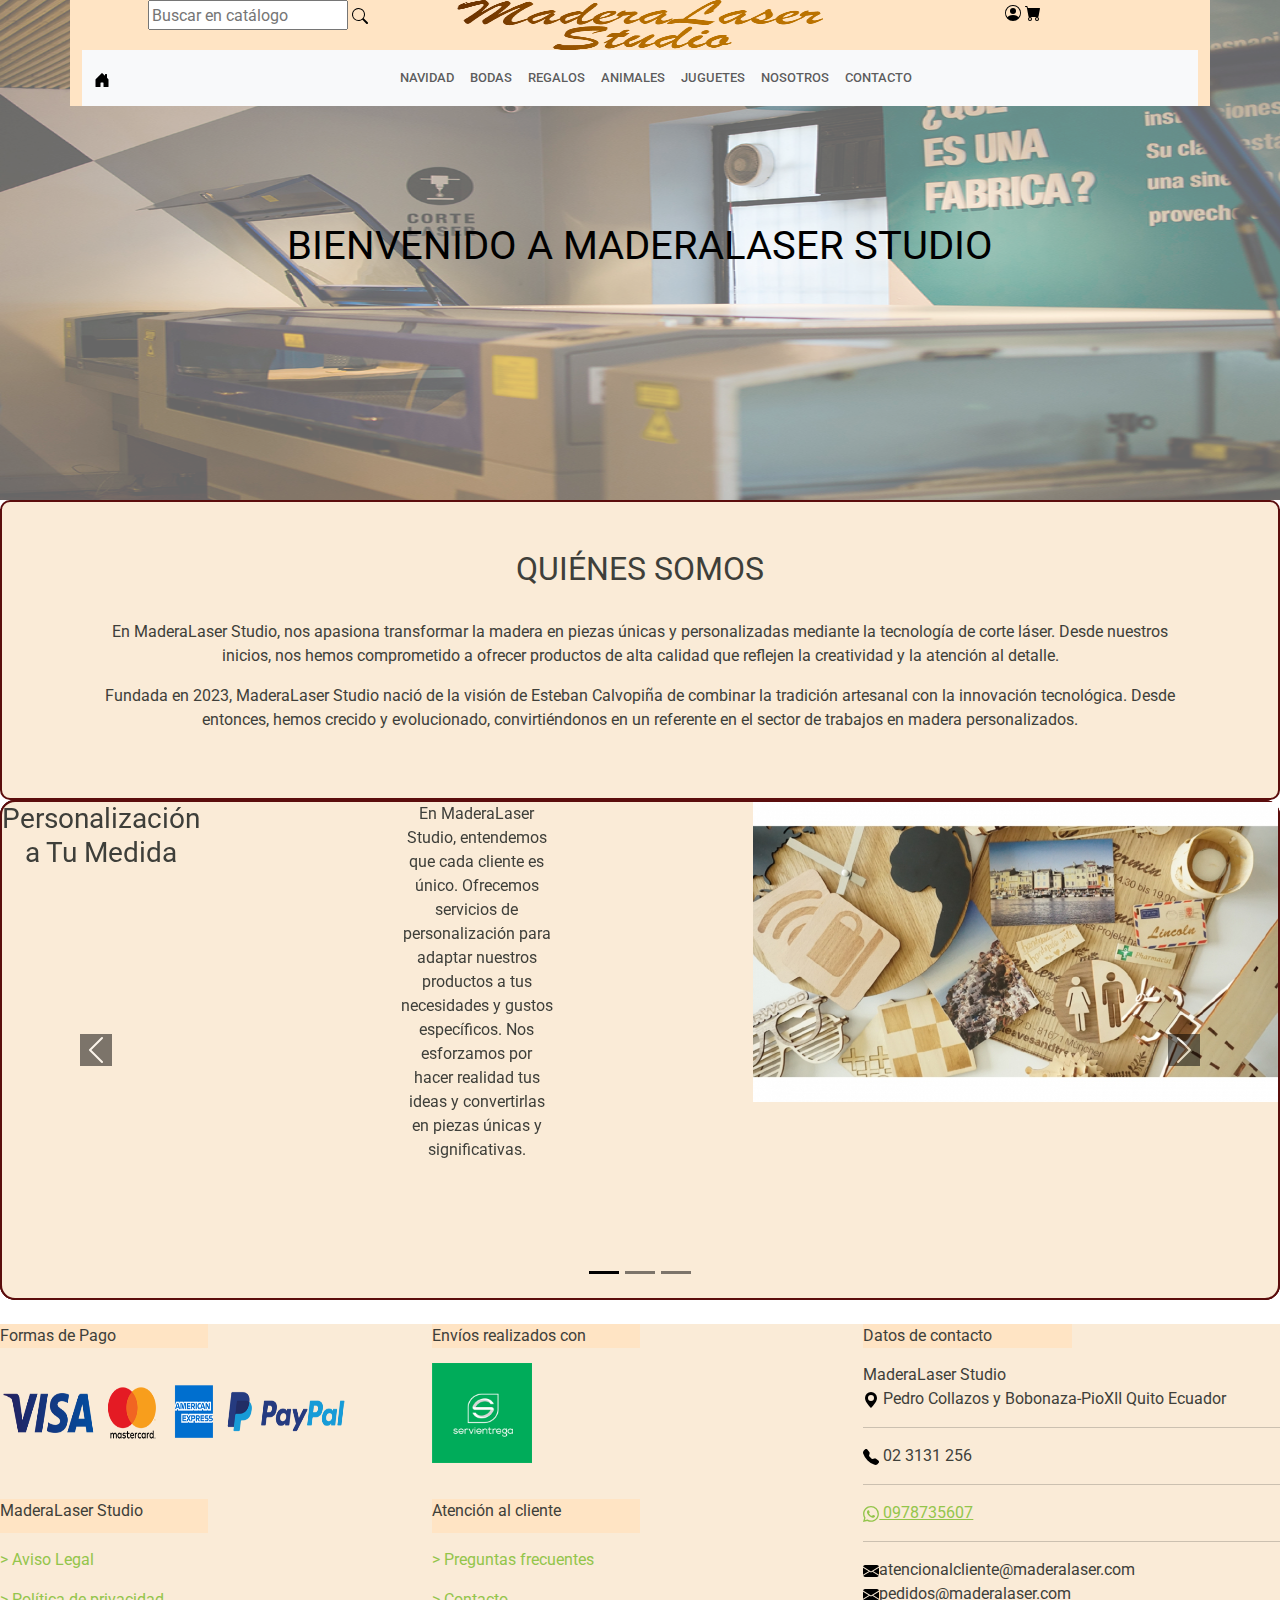
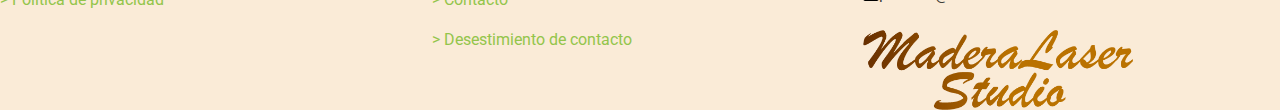
<file: nosotros.html>
<!DOCTYPE html>
<html lang="en">
<head>
    <meta charset="UTF-8">
    <meta name="viewport" content="width=device-width, initial-scale=1.0">
    <link rel="stylesheet" href="css/bootstrap.css" />
    <link rel="icon" href="imagenes/Logo.png" />
    <link rel="stylesheet" href="css/nosotros.css">
    <link
      href="https://cdn.jsdelivr.net/npm/bootstrap@5.0.2/dist/css/bootstrap.min.css"
      rel="stylesheet"
      integrity="sha384-EVSTQN3/azprG1Anm3QDgpJLIm9Nao0Yz1ztcQTwFspd3yD65VohhpuuCOmLASjC"
      crossorigin="anonymous"
    />
    <title>Nosotros</title>
</head>
<body>
    <header>
        <div class="container text-center fixed-top" style="background-color:bisque;">
          <div class="row">
            <div class="col">
              <input
              class="buscador"
              type="search"
              placeholder="Buscar en catálogo"
              aria-label="Search"
              style="width: 200px; height: 30px"
            />
            <img class="buscador" src="imagenes/search.svg" alt="logo" />
            </div>
            <div class="col"><img
              class="logo"
              src="imagenes/Logo.png"
              alt="logo"
              style="width: 366px; height: 50px"
            /></div>
            <div class="col">
              <img class="login-car" src="imagenes/login.svg" alt="login" />
            <img class="login-car" src="imagenes/shop-car.svg" alt="shop-car" />
            </div>
          </div>
          <div class="row">
            <div class="col">
              <nav class="navbar navbar-expand-lg bg-body-tertiary justify-content-center">
                <div class="container-fluid">
                  <a class="navbar-brand" href="index.html"
                    ><img class="home" src="imagenes/home.svg" alt="inicio"
                  /></a>
                  <button
                    class="navbar-toggler"
                    type="button"
                    data-bs-toggle="collapse"
                    data-bs-target="#navbarNav"
                    aria-controls="navbarNav"
                    aria-expanded="false"
                    aria-label="Toggle navigation"
                  >
                    <span class="navbar-toggler-icon"></span>
                  </button>
                  <div class="collapse navbar-collapse justify-content-center" id="navbarNav">
                    <ul class="navbar-nav">
                      <li class="nav-item">
                        <a class="nav-link" href="navidad.html">Navidad</a>
                      </li>
                      <li class="nav-item">
                        <a class="nav-link" href="bodas.html">Bodas</a>
                      </li>
                      <li class="nav-item">
                        <a class="nav-link" href="regalos.html">Regalos</a>
                      </li>
                      <li class="nav-item">
                        <a class="nav-link" href="animales.html">Animales</a>
                      </li>
                      <li class="nav-item">
                        <a class="nav-link" href="juguetes.html">Juguetes</a>
                      </li>
                      <li class="nav-item">
                        <a class="nav-link" href="nosotros.html">Nosotros</a>
                      </li>
                      <li class="nav-item">
                        <a class="nav-link" href="contacto.html">Contacto</a>
                      </li>
                    </ul>
                  </div>
                </div>
              </nav>
            </div>
          </div>
        </div>
      </header>
      <section>
        <div class="container-nosotros text-center" style="background-image: url(imagenes/nosotros.png); background-repeat: no-repeat; background-size: cover;"> 
            <h1 class="quienesSomos">BIENVENIDO A MADERALASER STUDIO</h1>
        </div>
        <div class="container-somos">
            <br><br>
            <h2>QUIÉNES SOMOS</h2>
            <br>
            <p class="text-somos">En MaderaLaser Studio, nos apasiona transformar la madera en piezas únicas y personalizadas 
                mediante la tecnología de corte láser. Desde nuestros inicios, nos hemos comprometido a 
                ofrecer productos de alta calidad que reflejen la creatividad y la atención al detalle.</p>
            <p class="text-somos">
                Fundada en 2023, MaderaLaser Studio nació de la visión de Esteban Calvopiña de combinar 
                la tradición artesanal con la innovación tecnológica. Desde entonces, hemos crecido y 
                evolucionado, convirtiéndonos en un referente en el sector de trabajos en madera personalizados.
            </p>
        </div>
      </section>
      <section>
        <div id="carouselExampleAutoplaying" class="carousel slide" data-bs-ride="carousel">
            <div class="carousel-indicators">
                <button type="button" data-bs-target="#carouselExampleDark" data-bs-slide-to="0" class="active" aria-current="true" aria-label="Slide 1" style="background-color: black;"></button>
                <button type="button" data-bs-target="#carouselExampleDark" data-bs-slide-to="1" aria-label="Slide 2" style="background-color: black;"></button>
                <button type="button" data-bs-target="#carouselExampleDark" data-bs-slide-to="2" aria-label="Slide 3" style="background-color: black;"></button>
              </div>
            <div class="carousel-inner">
              <div class="carousel-item active">
                <br><br><br>
                <h1>Nuestra Misión</h1>
                <p class="text-mision">Nuestra misión es inspirar a través de la madera. 
                    Buscamos crear conexiones emocionales mediante productos que no solo 
                    son visualmente impactantes, sino también cargados de significado y valor.
                    Utilizando materiales cuidadosamente seleccionados y empleando técnicas 
                    avanzadas de corte láser para garantizar resultados con la más alta calidad</p>
                <br><br>
              </div>
              <div class="carousel-item">
                <br>
                <h3>Lo que Hacemos</h3>
                <p class="text-hacemos">En MaderaLaser Studio, nos especializamos en la creación de productos únicos 
                    mediante el corte láser de madera. Desde elegantes piezas decorativas hasta 
                    prácticos accesorios, cada artículo que creamos refleja la calidad artesanal 
                    y la precisión de la tecnología láser.</p>
                <img src="imagenes/corte-laser.png" alt="corte laser">
                <br><br>
              </div>
              <div class="carousel-item">
                <br>
                <h3>Personalización a Tu Medida</h3>
                <p class="text-personalizacion">En MaderaLaser Studio, entendemos que cada cliente es único. 
                    Ofrecemos servicios de personalización para adaptar nuestros productos a tus 
                    necesidades y gustos específicos. Nos esforzamos por hacer realidad tus ideas y 
                    convertirlas en piezas únicas y significativas.</p>
                <img src="imagenes/collage-personalizacion.png" alt="corte laser" style="width: 70%; height: 300px;">
                <br><br>
              </div>
            </div>
            <button class="carousel-control-prev" type="button" data-bs-target="#carouselExampleAutoplaying" data-bs-slide="prev">
              <span class="carousel-control-prev-icon" aria-hidden="true" style="background-color: black;"></span>
              <span class="visually-hidden">Previous</span>
            </button>
            <button class="carousel-control-next" type="button" data-bs-target="#carouselExampleAutoplaying" data-bs-slide="next">
              <span class="carousel-control-next-icon" aria-hidden="true" style="background-color: black;"></span>
              <span class="visually-hidden">Next</span>
            </button>
          </div>
      </section>
      <br>
      <footer class="pie-pagina" style="background-color:antiquewhite;">
        <div class="contenedor-gridFooter">
          <div class="caja1">
           Formas de Pago
          </div>
          <div class="caja2">
            Envíos realizados con
          </div>
          <div class="caja3">
            Datos de contacto
          </div>
          <div class="caja4">
            <img src="imagenes/class-payments.png" alt="formas-pago" style="width: 350px; height: 100px;">
          </div>
          <div class="caja5">
            <img src="imagenes/servientrega.png" alt="servientrega" style="width: 100px; height: 100px;">
          </div>
          <div class="caja6">
            MaderaLaser Studio
            <br>
            <img src="imagenes/geo-alt-fill.svg" alt="geoicon"> Pedro Collazos y Bobonaza-PioXII Quito Ecuador
            <hr>
            <img src="imagenes/telephone-fill.svg" alt="celfoot"> 02 3131 256
            <hr>
            <a href="https://wa.link/4wwnn5"><svg xmlns="http://www.w3.org/2000/svg" width="16" height="16" fill="currentColor" class="bi bi-whatsapp" viewBox="0 0 16 16">
              <path d="M13.601 2.326A7.85 7.85 0 0 0 7.994 0C3.627 0 .068 3.558.064 7.926c0 1.399.366 2.76 1.057 3.965L0 16l4.204-1.102a7.9 7.9 0 0 0 3.79.965h.004c4.368 0 7.926-3.558 7.93-7.93A7.9 7.9 0 0 0 13.6 2.326zM7.994 14.521a6.6 6.6 0 0 1-3.356-.92l-.24-.144-2.494.654.666-2.433-.156-.251a6.56 6.56 0 0 1-1.007-3.505c0-3.626 2.957-6.584 6.591-6.584a6.56 6.56 0 0 1 4.66 1.931 6.56 6.56 0 0 1 1.928 4.66c-.004 3.639-2.961 6.592-6.592 6.592m3.615-4.934c-.197-.099-1.17-.578-1.353-.646-.182-.065-.315-.099-.445.099-.133.197-.513.646-.627.775-.114.133-.232.148-.43.05-.197-.1-.836-.308-1.592-.985-.59-.525-.985-1.175-1.103-1.372-.114-.198-.011-.304.088-.403.087-.088.197-.232.296-.346.1-.114.133-.198.198-.33.065-.134.034-.248-.015-.347-.05-.099-.445-1.076-.612-1.47-.16-.389-.323-.335-.445-.34-.114-.007-.247-.007-.38-.007a.73.73 0 0 0-.529.247c-.182.198-.691.677-.691 1.654s.71 1.916.81 2.049c.098.133 1.394 2.132 3.383 2.992.47.205.84.326 1.129.418.475.152.904.129 1.246.08.38-.058 1.171-.48 1.338-.943.164-.464.164-.86.114-.943-.049-.084-.182-.133-.38-.232"/>
            </svg> 0978735607</a>
            <hr>
            <img src="imagenes/envelope-fill.svg" alt="correo">atencionalcliente@maderalaser.com
            <br>
            <img src="imagenes/envelope-fill.svg" alt="correo2">pedidos@maderalaser.com
            <br><br>
            <img src="imagenes/Logo.png" alt="logo" style="height: 80px;">
  
          </div>
          <div class="caja7">
            MaderaLaser Studio
          </div>
          <div class="caja8">
            Atención al cliente
          </div>
          <div class="caja9">
            <p><a class="link-offset-2 link-underline link-underline-opacity-0" href="#">> Aviso Legal</a></p>
            <p><a class="link-offset-2 link-underline link-underline-opacity-0" href="#">> Política de privacidad</a></p>
          </div>
          <div class="caja10">
            <p><a class="link-offset-2 link-underline link-underline-opacity-0" href="#">> Preguntas frecuentes</a></p>
            <p><a class="link-offset-2 link-underline link-underline-opacity-0" href="#">> Contacto</a></p>
            <p><a class="link-offset-2 link-underline link-underline-opacity-0" href="#">> Desestimiento de contacto</a></p>
          </div>
        </div>
      </footer>
     
    <script
      src="https://cdn.jsdelivr.net/npm/bootstrap@5.3.2/dist/js/bootstrap.min.js"
      integrity="sha384-BBtl+eGJRgqQAUMxJ7pMwbEyER4l1g+O15P+16Ep7Q9Q+zqX6gSbd85u4mG4QzX+"
      crossorigin="anonymous"
    ></script>
</body>
</html>
</file>
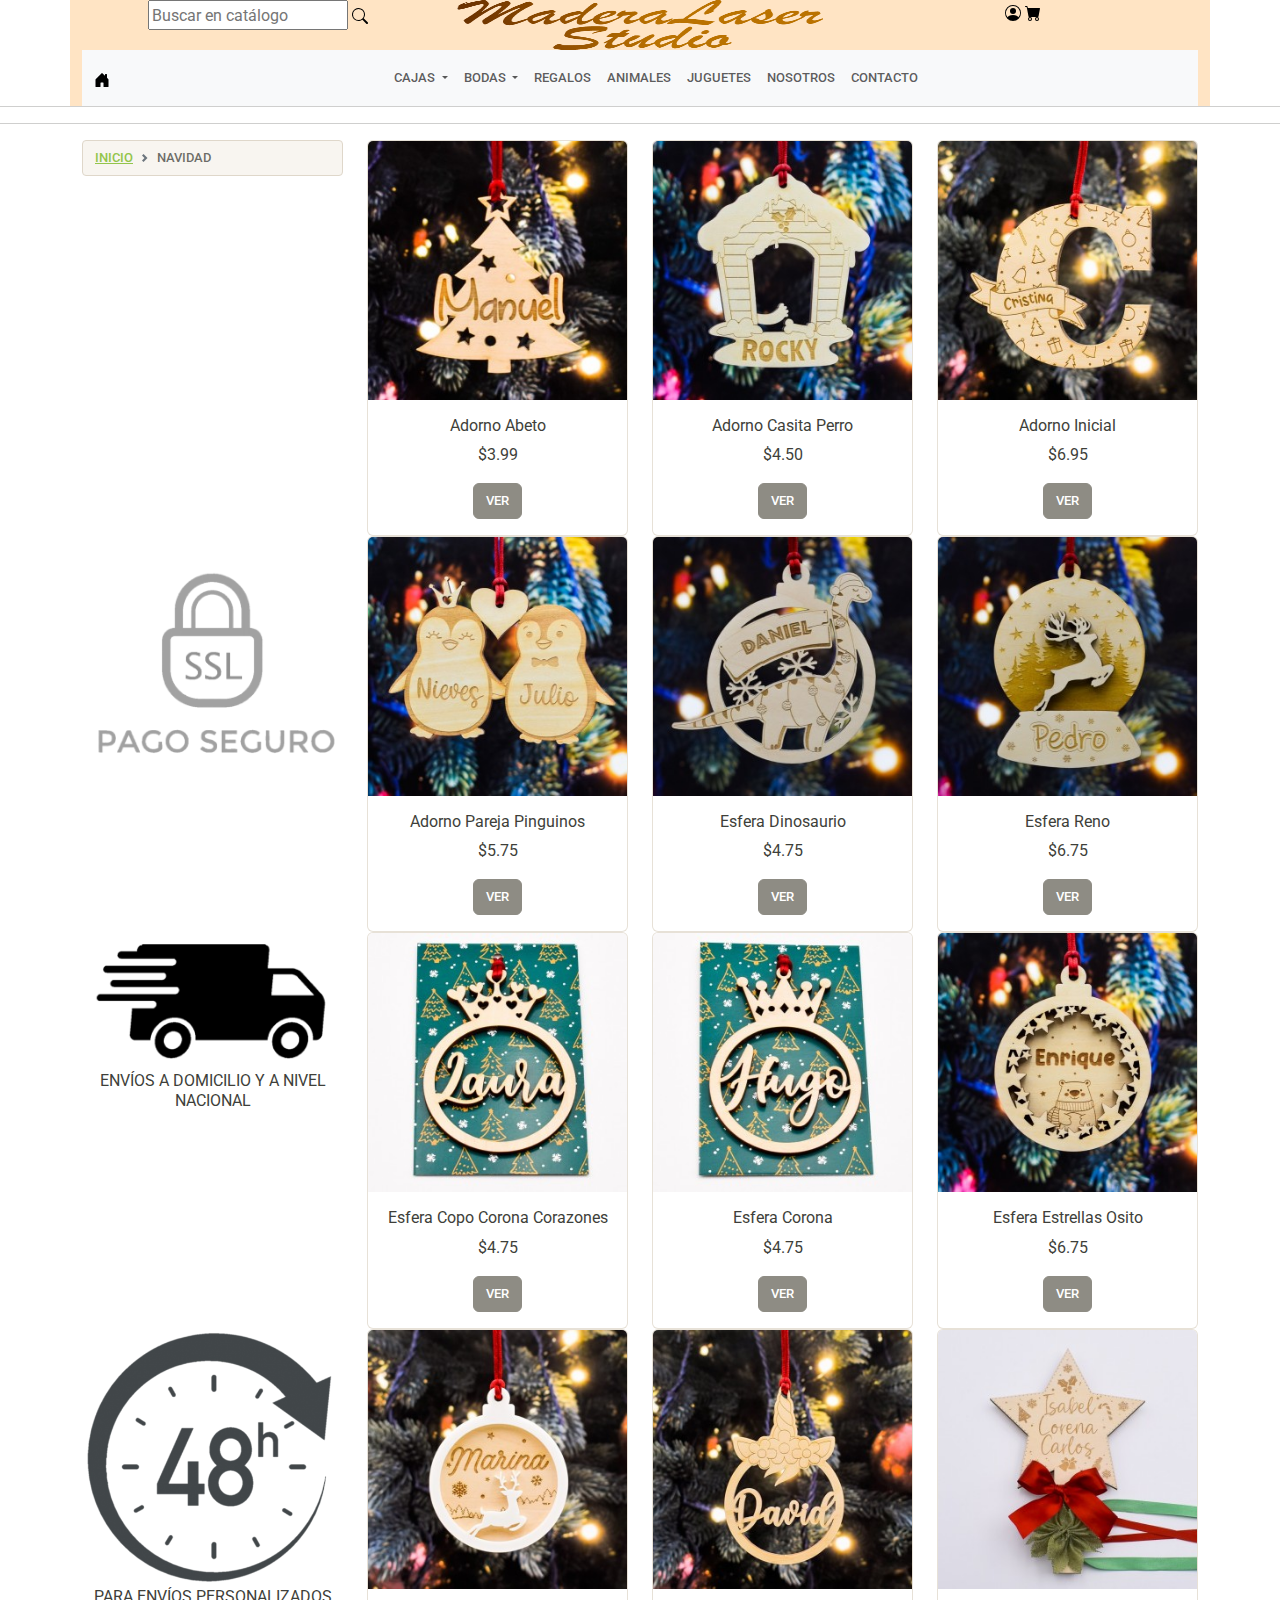
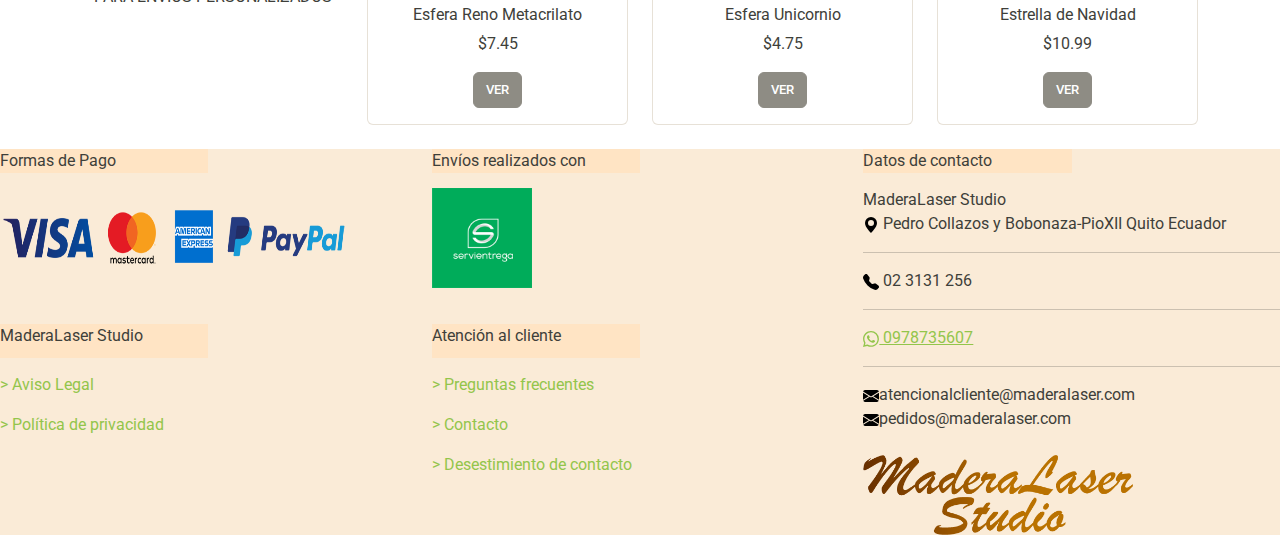
<file: productos.html>
<!DOCTYPE html>
<html lang="en">
<head>
    <meta charset="UTF-8">
    <meta name="viewport" content="width=device-width, initial-scale=1.0">
    <link rel="stylesheet" href="css/bootstrap.css" />
    <link rel="icon" href="imagenes/Logo.png" />
    <link rel="stylesheet" href="css/productos.css">
    <link
      href="https://cdn.jsdelivr.net/npm/bootstrap@5.0.2/dist/css/bootstrap.min.css"
      rel="stylesheet"
      integrity="sha384-EVSTQN3/azprG1Anm3QDgpJLIm9Nao0Yz1ztcQTwFspd3yD65VohhpuuCOmLASjC"
      crossorigin="anonymous"
    />
    <title>Productos</title>
</head>
<body>
    <header>
        <div class="container text-center fixed-top" style="background-color:bisque;">
          <div class="row">
            <div class="col">
              <input
              class="buscador"
              type="search"
              placeholder="Buscar en catálogo"
              aria-label="Search"
              style="width: 200px; height: 30px"
            />
            <img class="buscador" src="imagenes/search.svg" alt="logo" />
            </div>
            <div class="col"><img
              class="logo"
              src="imagenes/Logo.png"
              alt="logo"
              style="width: 366px; height: 50px"
            /></div>
            <div class="col">
              <img class="login-car" src="imagenes/login.svg" alt="login" />
            <img class="login-car" src="imagenes/shop-car.svg" alt="shop-car" />
            </div>
          </div>
          <div class="row">
            <div class="col">
              <nav class="navbar navbar-expand-lg bg-body-tertiary justify-content-center">
                <div class="container-fluid">
                  <a class="navbar-brand" href="index.html"
                    ><img class="home" src="imagenes/home.svg" alt="inicio"
                  /></a>
                  <button
                    class="navbar-toggler"
                    type="button"
                    data-bs-toggle="collapse"
                    data-bs-target="#navbarNav"
                    aria-controls="navbarNav"
                    aria-expanded="false"
                    aria-label="Toggle navigation"
                  >
                    <span class="navbar-toggler-icon"></span>
                  </button>
                  <div class="collapse navbar-collapse justify-content-center" id="navbarNav">
                    <ul class="navbar-nav">
                      <li class="nav-item dropdown">
                        <a class="nav-link dropdown-toggle" href="#" role="button" data-bs-toggle="dropdown" aria-expanded="false">
                          Cajas
                        </a>
                        <ul class="dropdown-menu">
                          <li><a class="dropdown-item" href="#">Cajas de vino</a></li>
                          <li><a class="dropdown-item" href="#">Cajas de regalo</a></li>
                          <li><a class="dropdown-item" href="#">Cajas con bisagra</a></li>
                          <li><a class="dropdown-item" href="#">Cajas con tapa corrediza</a></li>
                          <li><a class="dropdown-item" href="#">Cajas personalizadas</a></li>
                        </ul>
                      </li>
                      <li class="nav-item dropdown">
                        <a class="nav-link dropdown-toggle" href="#" role="button" data-bs-toggle="dropdown" aria-expanded="false">
                          Bodas
                        </a>
                        <ul class="dropdown-menu">
                          <li><a class="dropdown-item" href="#">Detalles de boda</a></li>
                          <li><a class="dropdown-item" href="#">Decoración</a></li>
                          <li><a class="dropdown-item" href="#">Figuras</a></li>
                          <li><a class="dropdown-item" href="#">Personalizados</a></li>
                        </ul>
                      </li>
                      <li class="nav-item">
                        <a class="nav-link" href="#">Regalos</a>
                      </li>
                      <li class="nav-item">
                        <a class="nav-link" href="#">Animales</a>
                      </li>
                      <li class="nav-item">
                        <a class="nav-link" href="#">Juguetes</a>
                      </li>
                      <li class="nav-item">
                        <a class="nav-link" href="nosotros.html">Nosotros</a>
                      </li>
                      <li class="nav-item">
                        <a class="nav-link" href="contacto.html">Contacto</a>
                      </li>
                    </ul>
                  </div>
                </div>
              </nav>
            </div>
          </div>
        </div>
    </header>
    <div class="separador"></div>
      <hr>
      <hr>
      <div class="container text-center">
        <div class="row">
          <div class="col-3">
            <nav style="--bs-breadcrumb-divider: url(&#34;data:image/svg+xml,%3Csvg xmlns='http://www.w3.org/2000/svg' width='8' height='8'%3E%3Cpath d='M2.5 0L1 1.5 3.5 4 1 6.5 2.5 8l4-4-4-4z' fill='%236c757d'/%3E%3C/svg%3E&#34;);" aria-label="breadcrumb">
              <ol class="breadcrumb">
                <li class="breadcrumb-item"><a href="index.html">Inicio</a></li>
                <li class="breadcrumb-item active" aria-current="page">Navidad</li>
              </ol>
            </nav>
          </div>
          <div class="col-3">
            <div class="card text-center" style="width: 100%;">
              <img src="imagenes/img-productos/img-navidad/adorno-de-navidad-personalizado-abeto.png" class="card-img-top" alt="adorno">
              <div class="card-body">
                <h6 class="card-title">Adorno Abeto</h6>
                <p class="card-text">$3.99</p>
                <a href="#" class="btn btn-secondary">Ver</a>
              </div>
            </div>
          </div>
          <div class="col-3">
            <div class="card text-center" style="width: 100%;">
              <img src="imagenes/img-productos/img-navidad/adorno-de-navidad-personalizado-casita-perro.png" class="card-img-top" alt="adorno">
              <div class="card-body">
                <h6 class="card-title">Adorno Casita Perro</h6>
                <p class="card-text">$4.50</p>
                <a href="#" class="btn btn-secondary">Ver</a>
              </div>
            </div>
          </div>
          <div class="col-3">
            <div class="card text-center" style="width: 100%;">
              <img src="imagenes/img-productos/img-navidad/adorno-de-navidad-personalizado-inicial.png" class="card-img-top" alt="adorno">
              <div class="card-body">
                <h6 class="card-title">Adorno Inicial</h6>
                <p class="card-text">$6.95</p>
                <a href="#" class="btn btn-secondary">Ver</a>
              </div>
            </div>
          </div>
          <div class="col-3">
            <div class="card" style="width: 100%; border: none;">
              <img src="imagenes/pagoseguro.png" class="card-img-top" alt="pagoseguro">
            </div>
          </div>
          <div class="col-3">
            <div class="card text-center" style="width: 100%;">
            <img src="imagenes/img-productos/img-navidad/adorno-navidad-personalizado-pareja-pinguinos.png" class="card-img-top" alt="adorno">
            <div class="card-body">
              <h6 class="card-title">Adorno Pareja Pinguinos</h6>
              <p class="card-text">$5.75</p>
              <a href="#" class="btn btn-secondary">Ver</a>
            </div>
          </div></div>
          <div class="col-3">
            <div class="card text-center" style="width: 100%;">
              <img src="imagenes/img-productos/img-navidad/bola-de-navidad-personalizada-dinosaurio.png" class="card-img-top" alt="adorno">
              <div class="card-body">
                <h6 class="card-title">Esfera Dinosaurio</h6>
                <p class="card-text">$4.75</p>
                <a href="#" class="btn btn-secondary">Ver</a>
              </div>
            </div>
          </div>
          <div class="col-3">
            <div class="card text-center" style="width: 100%;">
              <img src="imagenes/img-productos/img-navidad/bola-de-navidad-personalizada-reno.png" class="card-img-top" alt="adorno">
              <div class="card-body">
                <h6 class="card-title">Esfera Reno</h6>
                <p class="card-text">$6.75</p>
                <a href="#" class="btn btn-secondary">Ver</a>
              </div>
            </div>
          </div>
          <div class="col-3">
            <div class="card" style="width: 100%; border: none;">
              <img src="imagenes/enviosNacionales.png" class="card-img-top" alt="pagoseguro">
              <h6>ENVÍOS A DOMICILIO Y A NIVEL NACIONAL</h6>
            </div>
          </div>
          <div class="col-3">
            <div class="card text-center" style="width: 100%;">
              <img src="imagenes/img-productos/img-navidad/bola-navidad-personalizada-copo-corona-corazones.png" class="card-img-top" alt="adorno">
              <div class="card-body">
                <h6 class="card-title">Esfera Copo Corona Corazones</h6>
                <p class="card-text">$4.75</p>
                <a href="#" class="btn btn-secondary">Ver</a>
              </div>
            </div>
          </div>
          <div class="col-3">
            <div class="card text-center" style="width: 100%;">
              <img src="imagenes/img-productos/img-navidad/bola-navidad-personalizada-corona.png" class="card-img-top" alt="adorno">
              <div class="card-body">
                <h6 class="card-title">Esfera Corona</h6>
                <p class="card-text">$4.75</p>
                <a href="#" class="btn btn-secondary">Ver</a>
              </div>
            </div>
          </div>
          <div class="col-3">
            <div class="card text-center" style="width: 100%;">
              <img src="imagenes/img-productos/img-navidad/bola-navidad-personalizada-estrellas-osito.png" class="card-img-top" alt="adorno">
              <div class="card-body">
                <h6 class="card-title">Esfera Estrellas Osito</h6>
                <p class="card-text">$6.75</p>
                <a href="#" class="btn btn-secondary">Ver</a>
              </div>
            </div>
          </div>
          <div class="col-3">
            <div class="card" style="width: 100%; border: none;">
              <img src="imagenes/logo48h.png" class="card-img-top" alt="pagoseguro">
              <h6>PARA ENVÍOS PERSONALIZADOS</h6>
            </div>
          </div>
          <div class="col-3"><div class="card text-center" style="width: 100%;">
            <img src="imagenes/img-productos/img-navidad/bola-navidad-personalizada-reno-metacrilato.png" class="card-img-top" alt="adorno">
            <div class="card-body">
              <h6 class="card-title">Esfera Reno Metacrilato</h6>
              <p class="card-text">$7.45</p>
              <a href="#" class="btn btn-secondary">Ver</a>
            </div>
          </div></div>
          <div class="col-3"><div class="card text-center" style="width: 100%;">
            <img src="imagenes/img-productos/img-navidad/bola-navidad-unicornio.png" class="card-img-top" alt="adorno">
            <div class="card-body">
              <h6 class="card-title">Esfera Unicornio</h6>
              <p class="card-text">$4.75</p>
              <a href="#" class="btn btn-secondary">Ver</a>
            </div>
          </div></div>
          <div class="col-3"><div class="card text-center" style="width: 100%;">
            <img src="imagenes/img-productos/img-navidad/estrella-arbol-de-navidad-personalizada-motivos.png" class="card-img-top" alt="adorno">
            <div class="card-body">
              <h6 class="card-title">Estrella de Navidad</h6>
              <p class="card-text">$10.99</p>
              <a href="#" class="btn btn-secondary">Ver</a>
            </div>
          </div></div>
        </div>
      </div>
      <br>
      <footer class="pie-pagina" style="background-color:antiquewhite;">
        <div class="contenedor-gridFooter">
          <div class="caja1">
           Formas de Pago
          </div>
          <div class="caja2">
            Envíos realizados con
          </div>
          <div class="caja3">
            Datos de contacto
          </div>
          <div class="caja4">
            <img src="imagenes/class-payments.png" alt="formas-pago" style="width: 350px; height: 100px;">
          </div>
          <div class="caja5">
            <img src="imagenes/servientrega.png" alt="servientrega" style="width: 100px; height: 100px;">
          </div>
          <div class="caja6">
            MaderaLaser Studio
            <br>
            <img src="imagenes/geo-alt-fill.svg" alt="geoicon"> Pedro Collazos y Bobonaza-PioXII Quito Ecuador
            <hr>
            <img src="imagenes/telephone-fill.svg" alt="celfoot"> 02 3131 256
            <hr>
            <a href="https://wa.link/4wwnn5"><svg xmlns="http://www.w3.org/2000/svg" width="16" height="16" fill="currentColor" class="bi bi-whatsapp" viewBox="0 0 16 16">
              <path d="M13.601 2.326A7.85 7.85 0 0 0 7.994 0C3.627 0 .068 3.558.064 7.926c0 1.399.366 2.76 1.057 3.965L0 16l4.204-1.102a7.9 7.9 0 0 0 3.79.965h.004c4.368 0 7.926-3.558 7.93-7.93A7.9 7.9 0 0 0 13.6 2.326zM7.994 14.521a6.6 6.6 0 0 1-3.356-.92l-.24-.144-2.494.654.666-2.433-.156-.251a6.56 6.56 0 0 1-1.007-3.505c0-3.626 2.957-6.584 6.591-6.584a6.56 6.56 0 0 1 4.66 1.931 6.56 6.56 0 0 1 1.928 4.66c-.004 3.639-2.961 6.592-6.592 6.592m3.615-4.934c-.197-.099-1.17-.578-1.353-.646-.182-.065-.315-.099-.445.099-.133.197-.513.646-.627.775-.114.133-.232.148-.43.05-.197-.1-.836-.308-1.592-.985-.59-.525-.985-1.175-1.103-1.372-.114-.198-.011-.304.088-.403.087-.088.197-.232.296-.346.1-.114.133-.198.198-.33.065-.134.034-.248-.015-.347-.05-.099-.445-1.076-.612-1.47-.16-.389-.323-.335-.445-.34-.114-.007-.247-.007-.38-.007a.73.73 0 0 0-.529.247c-.182.198-.691.677-.691 1.654s.71 1.916.81 2.049c.098.133 1.394 2.132 3.383 2.992.47.205.84.326 1.129.418.475.152.904.129 1.246.08.38-.058 1.171-.48 1.338-.943.164-.464.164-.86.114-.943-.049-.084-.182-.133-.38-.232"/>
            </svg> 0978735607</a>
            <hr>
            <img src="imagenes/envelope-fill.svg" alt="correo">atencionalcliente@maderalaser.com
            <br>
            <img src="imagenes/envelope-fill.svg" alt="correo2">pedidos@maderalaser.com
            <br><br>
            <img src="imagenes/Logo.png" alt="logo" style="height: 80px;">
  
          </div>
          <div class="caja7">
            MaderaLaser Studio
          </div>
          <div class="caja8">
            Atención al cliente
          </div>
          <div class="caja9">
            <p><a class="link-offset-2 link-underline link-underline-opacity-0" href="#">> Aviso Legal</a></p>
            <p><a class="link-offset-2 link-underline link-underline-opacity-0" href="#">> Política de privacidad</a></p>
          </div>
          <div class="caja10">
            <p><a class="link-offset-2 link-underline link-underline-opacity-0" href="#">> Preguntas frecuentes</a></p>
            <p><a class="link-offset-2 link-underline link-underline-opacity-0" href="#">> Contacto</a></p>
            <p><a class="link-offset-2 link-underline link-underline-opacity-0" href="#">> Desestimiento de contacto</a></p>
          </div>
        </div>
      </footer>
    

    <script
      src="https://cdn.jsdelivr.net/npm/bootstrap@5.3.2/dist/js/bootstrap.min.js"
      integrity="sha384-BBtl+eGJRgqQAUMxJ7pMwbEyER4l1g+O15P+16Ep7Q9Q+zqX6gSbd85u4mG4QzX+"
      crossorigin="anonymous"
    ></script>
</body>
</html>
</file>
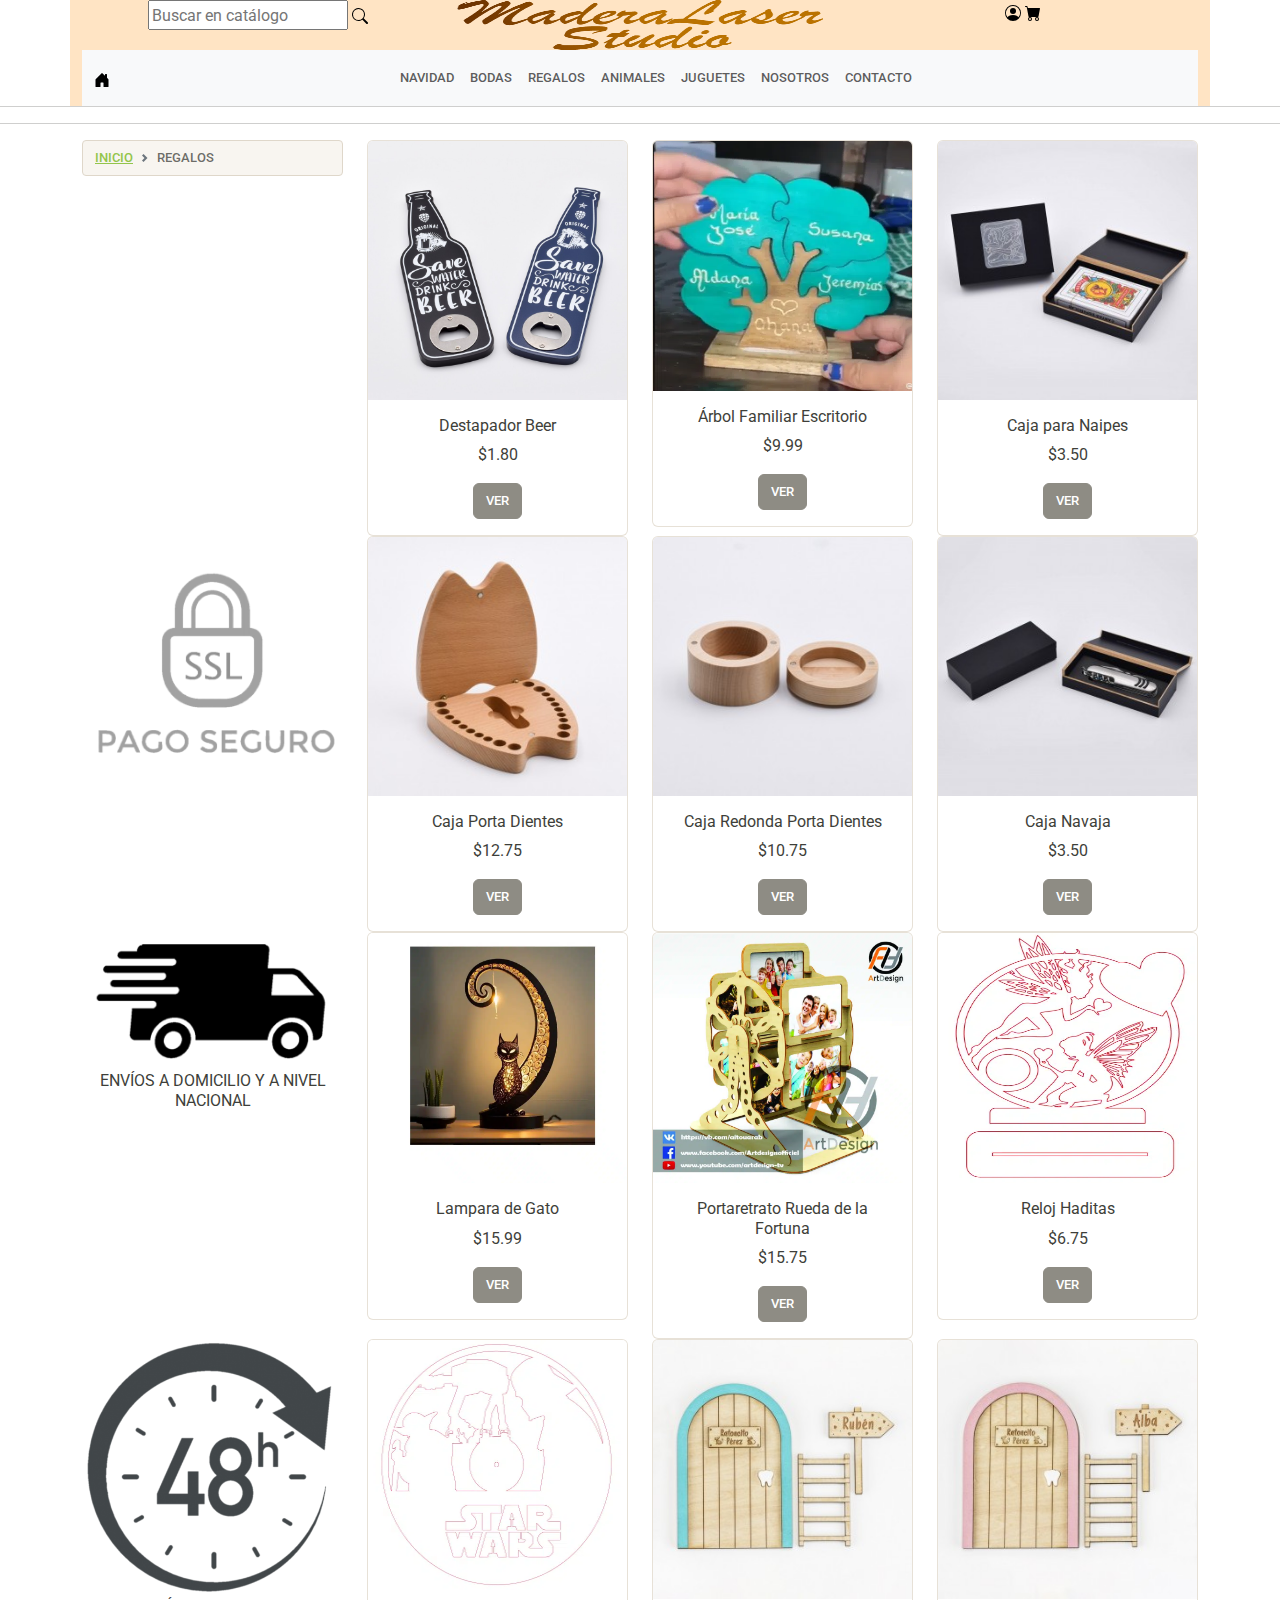
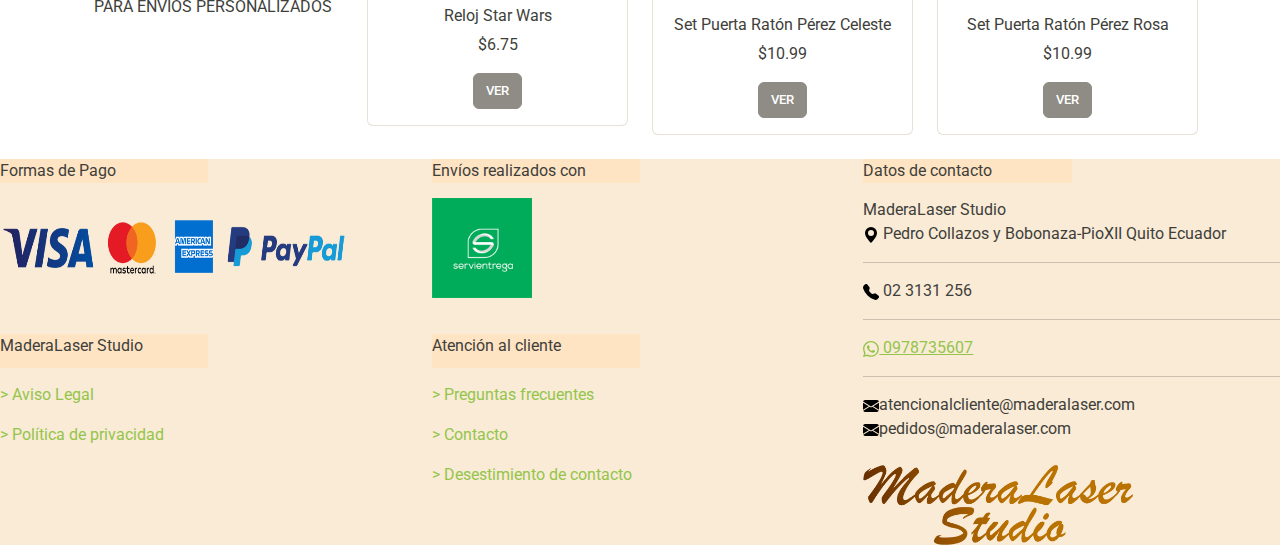
<file: regalos.html>
<!DOCTYPE html>
<html lang="es">
<head>
    <meta charset="UTF-8">
    <meta name="viewport" content="width=device-width, initial-scale=1.0">
    <link rel="stylesheet" href="css/bootstrap.css" />
    <link rel="icon" href="imagenes/Logo.png" />
    <link rel="stylesheet" href="css/productos.css">
    <link
      href="https://cdn.jsdelivr.net/npm/bootstrap@5.0.2/dist/css/bootstrap.min.css"
      rel="stylesheet"
      integrity="sha384-EVSTQN3/azprG1Anm3QDgpJLIm9Nao0Yz1ztcQTwFspd3yD65VohhpuuCOmLASjC"
      crossorigin="anonymous"
    />
    <title>Regalos</title>
</head>
<body>
    <header>
        <div class="container text-center fixed-top" style="background-color:bisque;">
          <div class="row">
            <div class="col">
              <input
              class="buscador"
              type="search"
              placeholder="Buscar en catálogo"
              aria-label="Search"
              style="width: 200px; height: 30px"
            />
            <img class="buscador" src="imagenes/search.svg" alt="logo" />
            </div>
            <div class="col"><img
              class="logo"
              src="imagenes/Logo.png"
              alt="logo"
              style="width: 366px; height: 50px"
            /></div>
            <div class="col">
              <img class="login-car" src="imagenes/login.svg" alt="login" />
            <img class="login-car" src="imagenes/shop-car.svg" alt="shop-car" />
            </div>
          </div>
          <div class="row">
            <div class="col">
              <nav class="navbar navbar-expand-lg bg-body-tertiary justify-content-center">
                <div class="container-fluid">
                  <a class="navbar-brand" href="index.html"
                    ><img class="home" src="imagenes/home.svg" alt="inicio"
                  /></a>
                  <button
                    class="navbar-toggler"
                    type="button"
                    data-bs-toggle="collapse"
                    data-bs-target="#navbarNav"
                    aria-controls="navbarNav"
                    aria-expanded="false"
                    aria-label="Toggle navigation"
                  >
                    <span class="navbar-toggler-icon"></span>
                  </button>
                  <div class="collapse navbar-collapse justify-content-center" id="navbarNav">
                    <ul class="navbar-nav">
                      <li class="nav-item">
                        <a class="nav-link" href="navidad.html">Navidad</a>
                      </li>
                      <li class="nav-item">
                        <a class="nav-link" href="bodas.html">Bodas</a>
                      </li>
                      <li class="nav-item">
                        <a class="nav-link" href="regalos.html">Regalos</a>
                      </li>
                      <li class="nav-item">
                        <a class="nav-link" href="animales.html">Animales</a>
                      </li>
                      <li class="nav-item">
                        <a class="nav-link" href="juguetes.html">Juguetes</a>
                      </li>
                      <li class="nav-item">
                        <a class="nav-link" href="nosotros.html">Nosotros</a>
                      </li>
                      <li class="nav-item">
                        <a class="nav-link" href="contacto.html">Contacto</a>
                      </li>
                    </ul>
                  </div>
                </div>
              </nav>
            </div>
          </div>
        </div>
      </header>
      <div class="separador"></div>
      <hr>
      <hr>
      <div class="container text-center">
        <div class="row">
          <div class="col-3">
            <nav style="--bs-breadcrumb-divider: url(&#34;data:image/svg+xml,%3Csvg xmlns='http://www.w3.org/2000/svg' width='8' height='8'%3E%3Cpath d='M2.5 0L1 1.5 3.5 4 1 6.5 2.5 8l4-4-4-4z' fill='%236c757d'/%3E%3C/svg%3E&#34;);" aria-label="breadcrumb">
              <ol class="breadcrumb">
                <li class="breadcrumb-item"><a href="index.html">Inicio</a></li>
                <li class="breadcrumb-item active" aria-current="page">Regalos</li>
              </ol>
            </nav>
          </div>
          <div class="col-3">
            <div class="card text-center" style="width: 100%;">
              <img src="imagenes/img-productos/img-regalos/abrebotellas-madera-forma-de-botella.png" class="card-img-top" alt="adorno">
              <div class="card-body">
                <h6 class="card-title">Destapador Beer</h6>
                <p class="card-text">$1.80</p>
                <a href="#" class="btn btn-secondary">Ver</a>
              </div>
            </div>
          </div>
          <div class="col-3">
            <div class="card text-center" style="width: 100%;">
              <img src="imagenes/img-productos/img-regalos/ARBOL-FAMILIAR-ESCRITORIO.png" class="card-img-top" alt="adorno" style="height: 250px;">
              <div class="card-body">
                <h6 class="card-title">Árbol Familiar Escritorio</h6>
                <p class="card-text">$9.99</p>
                <a href="#" class="btn btn-secondary">Ver</a>
              </div>
            </div>
          </div>
          <div class="col-3">
            <div class="card text-center" style="width: 100%;">
              <img src="imagenes/img-productos/img-regalos/caja-baraja-de-cartas.png" class="card-img-top" alt="adorno">
              <div class="card-body">
                <h6 class="card-title">Caja para Naipes</h6>
                <p class="card-text">$3.50</p>
                <a href="#" class="btn btn-secondary">Ver</a>
              </div>
            </div>
          </div>
          <div class="col-3">
            <div class="card" style="width: 100%; border: none;">
              <img src="imagenes/pagoseguro.png" class="card-img-top" alt="pagoseguro">
            </div>
          </div>
          <div class="col-3">
            <div class="card text-center" style="width: 100%;">
            <img src="imagenes/img-productos/img-regalos/caja-madera-dientes-ratoncito-perez-personalizada.png" class="card-img-top" alt="adorno">
            <div class="card-body">
              <h6 class="card-title">Caja Porta Dientes</h6>
              <p class="card-text">$12.75</p>
              <a href="#" class="btn btn-secondary">Ver</a>
            </div>
          </div></div>
          <div class="col-3">
            <div class="card text-center" style="width: 100%;">
              <img src="imagenes/img-productos/img-regalos/caja-madera-dientes-redonda-personalizada.png" class="card-img-top" alt="adorno">
              <div class="card-body">
                <h6 class="card-title">Caja Redonda Porta Dientes</h6>
                <p class="card-text">$10.75</p>
                <a href="#" class="btn btn-secondary">Ver</a>
              </div>
            </div>
          </div>
          <div class="col-3">
            <div class="card text-center" style="width: 100%;">
              <img src="imagenes/img-productos/img-regalos/caja-navaja.png" class="card-img-top" alt="adorno">
              <div class="card-body">
                <h6 class="card-title">Caja Navaja</h6>
                <p class="card-text">$3.50</p>
                <a href="#" class="btn btn-secondary">Ver</a>
              </div>
            </div>
          </div>
          <div class="col-3">
            <div class="card" style="width: 100%; border: none;">
              <img src="imagenes/enviosNacionales.png" class="card-img-top" alt="pagoseguro">
              <h6>ENVÍOS A DOMICILIO Y A NIVEL NACIONAL</h6>
            </div>
          </div>
          <div class="col-3">
            <div class="card text-center" style="width: 100%;">
              <img src="imagenes/img-productos/img-regalos/lampara-de-gato.png" class="card-img-top" alt="adorno" style="height: 250px;">
              <div class="card-body">
                <h6 class="card-title">Lampara de Gato</h6>
                <p class="card-text">$15.99</p>
                <a href="#" class="btn btn-secondary">Ver</a>
              </div>
            </div>
          </div>
          <div class="col-3">
            <div class="card text-center" style="width: 100%;">
              <img src="imagenes/img-productos/img-regalos/Portaretrato-rueda-de-la-fortuna.png" class="card-img-top" alt="adorno" style="height: 250px;">
              <div class="card-body">
                <h6 class="card-title">Portaretrato Rueda de la Fortuna</h6>
                <p class="card-text">$15.75</p>
                <a href="#" class="btn btn-secondary">Ver</a>
              </div>
            </div>
          </div>
          <div class="col-3">
            <div class="card text-center" style="width: 100%;">
              <img src="imagenes/img-productos/img-regalos/Reloj-Haditas.png" class="card-img-top" alt="adorno" style="height: 250px;">
              <div class="card-body">
                <h6 class="card-title">Reloj Haditas</h6>
                <p class="card-text">$6.75</p>
                <a href="#" class="btn btn-secondary">Ver</a>
              </div>
            </div>
          </div>
          <div class="col-3">
            <div class="card" style="width: 100%; border: none;">
              <img src="imagenes/logo48h.png" class="card-img-top" alt="pagoseguro">
              <h6>PARA ENVÍOS PERSONALIZADOS</h6>
            </div>
          </div>
          <div class="col-3"><div class="card text-center" style="width: 100%;">
            <img src="imagenes/img-productos/img-regalos/RELOJ-STAR-WARS.png" class="card-img-top" alt="adorno" style="height: 250px;">
            <div class="card-body">
              <h6 class="card-title">Reloj Star Wars</h6>
              <p class="card-text">$6.75</p>
              <a href="#" class="btn btn-secondary">Ver</a>
            </div>
          </div></div>
          <div class="col-3"><div class="card text-center" style="width: 100%;">
            <img src="imagenes/img-productos/img-regalos/set-puerta-ratoncito-perez-celeste.png" class="card-img-top" alt="adorno">
            <div class="card-body">
              <h6 class="card-title">Set Puerta Ratón Pérez Celeste</h6>
              <p class="card-text">$10.99</p>
              <a href="#" class="btn btn-secondary">Ver</a>
            </div>
          </div></div>
          <div class="col-3"><div class="card text-center" style="width: 100%;">
            <img src="imagenes/img-productos/img-regalos/set-puerta-ratoncito-perez-rosa.png" class="card-img-top" alt="adorno">
            <div class="card-body">
              <h6 class="card-title">Set Puerta Ratón Pérez Rosa</h6>
              <p class="card-text">$10.99</p>
              <a href="#" class="btn btn-secondary">Ver</a>
            </div>
          </div></div>
        </div>
      </div>
      <br>
      <footer class="pie-pagina" style="background-color:antiquewhite;">
        <div class="contenedor-gridFooter">
          <div class="caja1">
           Formas de Pago
          </div>
          <div class="caja2">
            Envíos realizados con
          </div>
          <div class="caja3">
            Datos de contacto
          </div>
          <div class="caja4">
            <img src="imagenes/class-payments.png" alt="formas-pago" style="width: 350px; height: 100px;">
          </div>
          <div class="caja5">
            <img src="imagenes/servientrega.png" alt="servientrega" style="width: 100px; height: 100px;">
          </div>
          <div class="caja6">
            MaderaLaser Studio
            <br>
            <img src="imagenes/geo-alt-fill.svg" alt="geoicon"> Pedro Collazos y Bobonaza-PioXII Quito Ecuador
            <hr>
            <img src="imagenes/telephone-fill.svg" alt="celfoot"> 02 3131 256
            <hr>
            <a href="https://wa.link/4wwnn5"><svg xmlns="http://www.w3.org/2000/svg" width="16" height="16" fill="currentColor" class="bi bi-whatsapp" viewBox="0 0 16 16">
              <path d="M13.601 2.326A7.85 7.85 0 0 0 7.994 0C3.627 0 .068 3.558.064 7.926c0 1.399.366 2.76 1.057 3.965L0 16l4.204-1.102a7.9 7.9 0 0 0 3.79.965h.004c4.368 0 7.926-3.558 7.93-7.93A7.9 7.9 0 0 0 13.6 2.326zM7.994 14.521a6.6 6.6 0 0 1-3.356-.92l-.24-.144-2.494.654.666-2.433-.156-.251a6.56 6.56 0 0 1-1.007-3.505c0-3.626 2.957-6.584 6.591-6.584a6.56 6.56 0 0 1 4.66 1.931 6.56 6.56 0 0 1 1.928 4.66c-.004 3.639-2.961 6.592-6.592 6.592m3.615-4.934c-.197-.099-1.17-.578-1.353-.646-.182-.065-.315-.099-.445.099-.133.197-.513.646-.627.775-.114.133-.232.148-.43.05-.197-.1-.836-.308-1.592-.985-.59-.525-.985-1.175-1.103-1.372-.114-.198-.011-.304.088-.403.087-.088.197-.232.296-.346.1-.114.133-.198.198-.33.065-.134.034-.248-.015-.347-.05-.099-.445-1.076-.612-1.47-.16-.389-.323-.335-.445-.34-.114-.007-.247-.007-.38-.007a.73.73 0 0 0-.529.247c-.182.198-.691.677-.691 1.654s.71 1.916.81 2.049c.098.133 1.394 2.132 3.383 2.992.47.205.84.326 1.129.418.475.152.904.129 1.246.08.38-.058 1.171-.48 1.338-.943.164-.464.164-.86.114-.943-.049-.084-.182-.133-.38-.232"/>
            </svg> 0978735607</a>
            <hr>
            <img src="imagenes/envelope-fill.svg" alt="correo">atencionalcliente@maderalaser.com
            <br>
            <img src="imagenes/envelope-fill.svg" alt="correo2">pedidos@maderalaser.com
            <br><br>
            <img src="imagenes/Logo.png" alt="logo" style="height: 80px;">
  
          </div>
          <div class="caja7">
            MaderaLaser Studio
          </div>
          <div class="caja8">
            Atención al cliente
          </div>
          <div class="caja9">
            <p><a class="link-offset-2 link-underline link-underline-opacity-0" href="#">> Aviso Legal</a></p>
            <p><a class="link-offset-2 link-underline link-underline-opacity-0" href="#">> Política de privacidad</a></p>
          </div>
          <div class="caja10">
            <p><a class="link-offset-2 link-underline link-underline-opacity-0" href="#">> Preguntas frecuentes</a></p>
            <p><a class="link-offset-2 link-underline link-underline-opacity-0" href="#">> Contacto</a></p>
            <p><a class="link-offset-2 link-underline link-underline-opacity-0" href="#">> Desestimiento de contacto</a></p>
          </div>
        </div>
      </footer>

      <script
      src="https://cdn.jsdelivr.net/npm/bootstrap@5.3.2/dist/js/bootstrap.min.js"
      integrity="sha384-BBtl+eGJRgqQAUMxJ7pMwbEyER4l1g+O15P+16Ep7Q9Q+zqX6gSbd85u4mG4QzX+"
      crossorigin="anonymous"
    ></script>
</body>
</html>
</file>
<file: css/productos.css>
.separador{
    width: 100%;
    height: 90px;
}

.products{
    width: 100%;
    height: 90%;
}

.zoom-contenedor, .area-zoom{
    position: relative;
}

.lupa{
    position: absolute;
    background-color: white;
    opacity: 0.5;
}

.zoom-height{
    position:absolute;
    display: none;
    overflow: hidden;
}

.zoom-height img{
    position: absolute;
}


.contenedor-gridFooter{
    display: grid;
    grid-template-columns: 1fr 1fr 1fr;
    column-gap: 15px;
    row-gap: 15px;
}
.caja1{
    background-color: bisque;
    grid-area: 1/1/2/2;
    width: 50%;
}
.caja2{
    background-color: bisque;
    grid-area: 1/2/2/3;
    width: 50%;
}
.caja3{
    background-color: bisque;
    grid-area: 1/3/2/4;
    width: 50%;
}
.caja4{
    grid-area: 2/1/4/2;
}
.caja5{
    grid-area: 2/2/4/3;    
}
.caja6{
    grid-area: 2/3/9/4;
}
.caja7{
    background-color: bisque;
    grid-area: 4/1/5/2;
    width: 50%;
}
.caja8{
    background-color: bisque;
    grid-area: 4/2/5/3;
    width: 50%;
}
.caja9{
    grid-area: 5/1/9/2;
}
.caja10{
    grid-area: 5/2/9/3;
}
</file>
<file: css/contacto.css>
.divisor{
    display: flex;
    background-color: bisque;
    height: 120px;
}

.contenedor-contacto{
    display:block;
    width: 100%;
    height: 500px;
    background-repeat: no-repeat;
    background-size:contain;
}

.titulo{
    margin-left: 100px;
}

.titulo-text{
    font-size:x-large;
    margin-left: 100px;
}

.contenedor-flex{
    display: flex;
    width: 100%;
    padding: 10px;
}

.direccion-text{
    margin-top: 100px;
    margin-left: 200px;
}

.contenedor-gridFooter{
    display: grid;
    grid-template-columns: 1fr 1fr 1fr;
    column-gap: 15px;
    row-gap: 15px;
}
.caja1{
    background-color: bisque;
    grid-area: 1/1/2/2;
    width: 50%;
}
.caja2{
    background-color: bisque;
    grid-area: 1/2/2/3;
    width: 50%;
}
.caja3{
    background-color: bisque;
    grid-area: 1/3/2/4;
    width: 50%;
}
.caja4{
    grid-area: 2/1/4/2;
}
.caja5{
    grid-area: 2/2/4/3;    
}
.caja6{
    grid-area: 2/3/9/4;
}
.caja7{
    background-color: bisque;
    grid-area: 4/1/5/2;
    width: 50%;
}
.caja8{
    background-color: bisque;
    grid-area: 4/2/5/3;
    width: 50%;
}
.caja9{
    grid-area: 5/1/9/2;
}
.caja10{
    grid-area: 5/2/9/3;
}
</file>
<file: css/nosotros.css>
.container-nosotros{
    display: flex;
    width: 100%;
    height: 500px;
    justify-content: center;
    align-items: center
}

.quienesSomos{
    color: black;
}

.container-somos{
    background-color: antiquewhite;
    border: 2px solid #5b0d0d;
    border-radius: 10px;
    width: 100%;
    height: 300px;
    text-align: center;
}

.text-somos{
    margin-left: 100px;
    margin-right: 100px;
}

.carousel{
    display: flex;
    width: 100%;
    height: 500px;
}

.carousel-item{
    display: flex;
    background-color: antiquewhite;
    border: 2px solid #5b0d0d;
    border-radius: 15px;
    text-align: center;
    width: 100%;
    height: 500px;
}

.text-mision{
    margin-left: 200px;
    margin-right: 200px;
    font-size:x-large;
    text-align: justify;
}

.text-hacemos{
    margin-left: 200px;
    margin-right: 200px;
}

.text-personalizacion{
    margin-left: 200px;
    margin-right: 200px;
}

.contenedor-gridFooter{
    display: grid;
    grid-template-columns: 1fr 1fr 1fr;
    column-gap: 15px;
    row-gap: 15px;
}
.caja1{
    background-color: bisque;
    grid-area: 1/1/2/2;
    width: 50%;
}
.caja2{
    background-color: bisque;
    grid-area: 1/2/2/3;
    width: 50%;
}
.caja3{
    background-color: bisque;
    grid-area: 1/3/2/4;
    width: 50%;
}
.caja4{
    grid-area: 2/1/4/2;
}
.caja5{
    grid-area: 2/2/4/3;    
}
.caja6{
    grid-area: 2/3/9/4;
}
.caja7{
    background-color: bisque;
    grid-area: 4/1/5/2;
    width: 50%;
}
.caja8{
    background-color: bisque;
    grid-area: 4/2/5/3;
    width: 50%;
}
.caja9{
    grid-area: 5/1/9/2;
}
.caja10{
    grid-area: 5/2/9/3;
}
</file>
